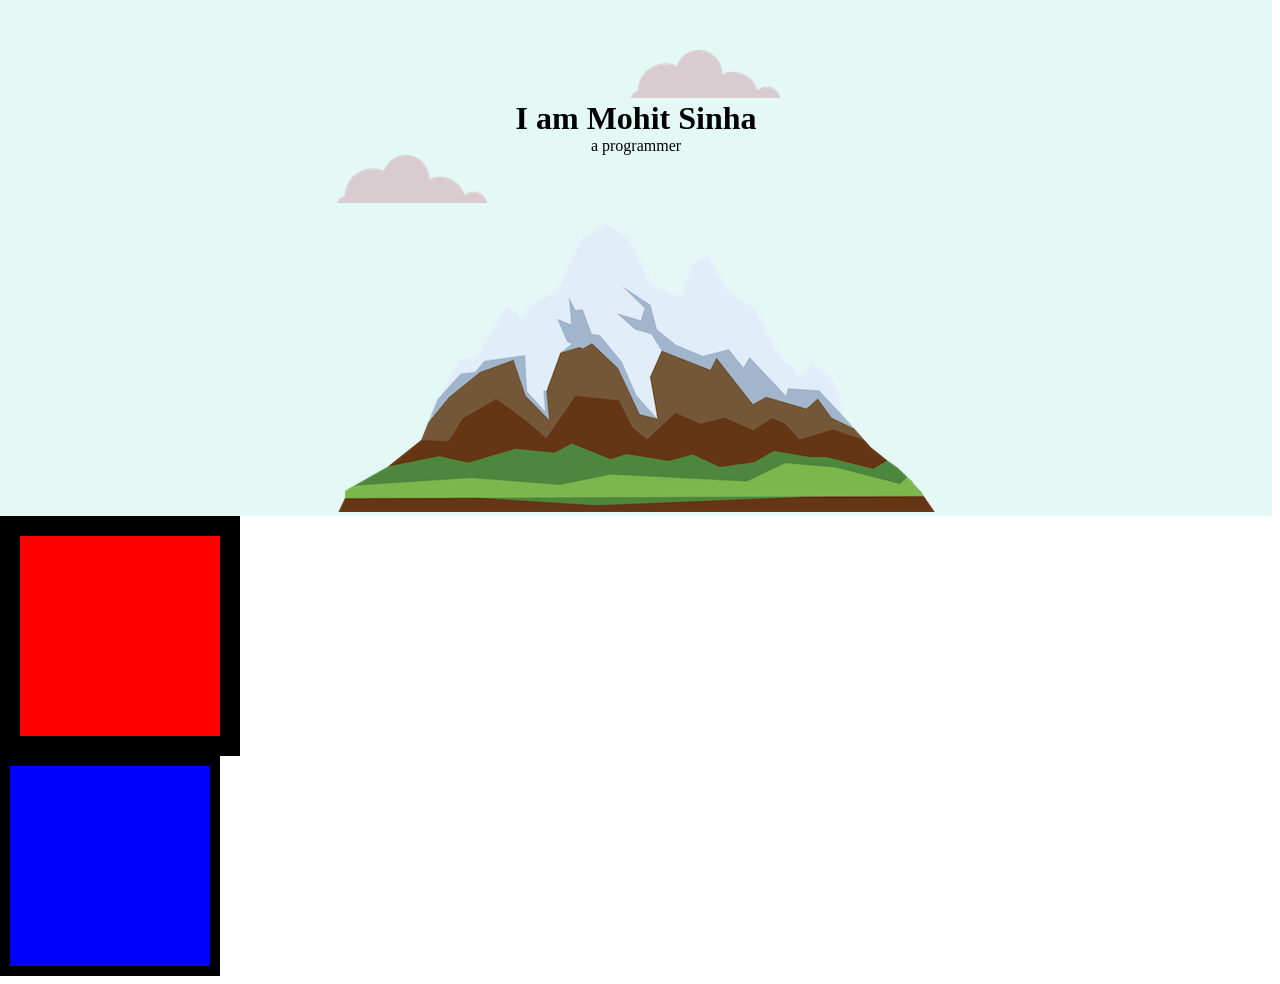
<file: My Site/index.html>
<!DOCTYPE html>
<html lang="en">
<head>
    <meta charset="UTF-8">
    <meta name="viewport" content="width=device-width, initial-scale=1.0">
    <title>Mohit Sinha</title>
    <link rel="stylesheet" href="css/styles.css">
    <link rel="icon" href="favicon.ico">
</head>

<body>
    <div class="top_container">
        <img class = "top-cloud" src="Images/cloud.png" alt="cloud">
        <h1>I am Mohit Sinha</h1>
        <p class="p1">a programmer</p>
        <img class = "bottom-cloud" src="Images/cloud.png" alt="cloud">
        <img src="Images/mountain.png" alt="mountain">
    </div>


    <div class="middle_container">

    </div>    
    <div class="bottom_container">

    </div>
</body>
</html>
</file>
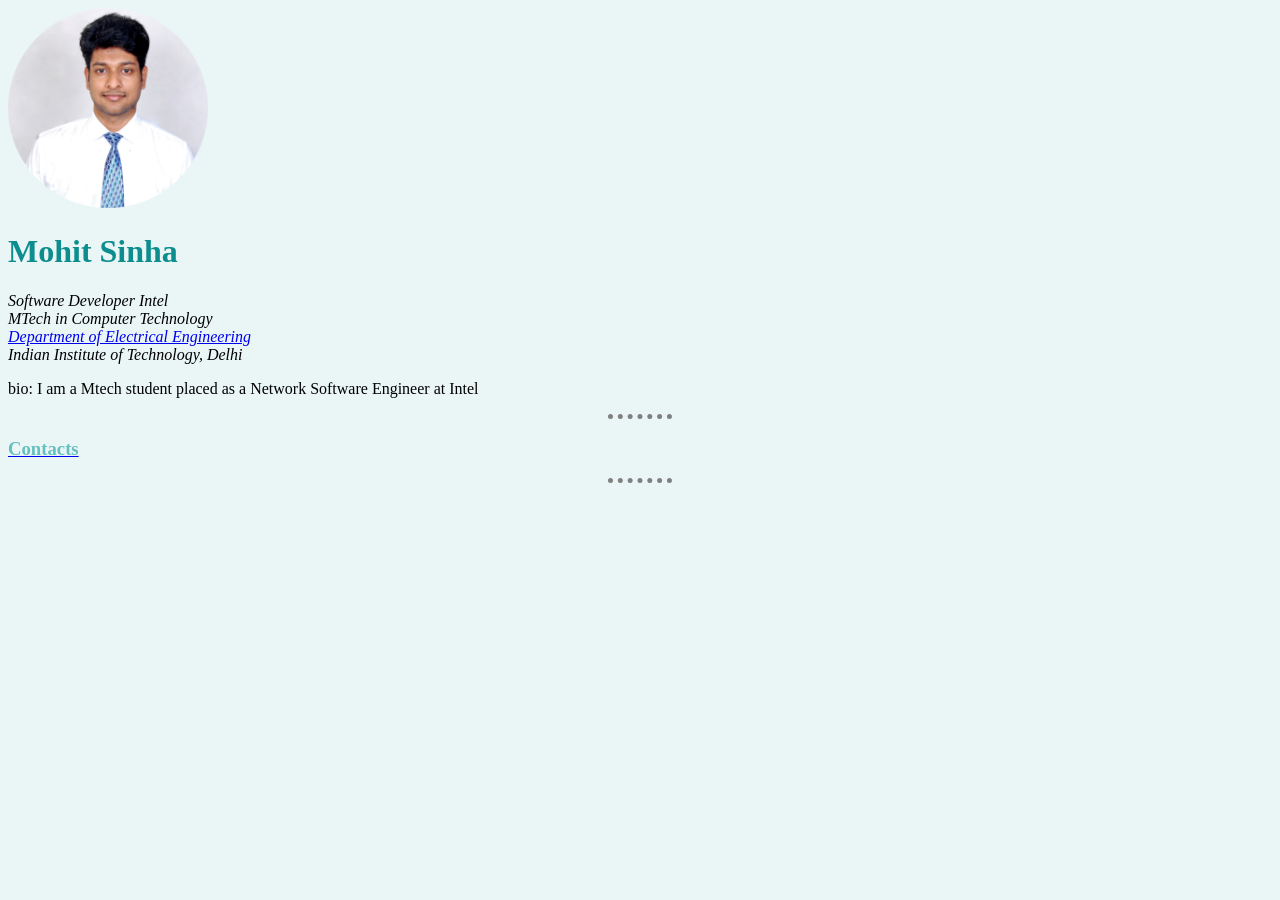
<file: HTML-Practice/HTML-Personal Sites/index.html>
<!DOCTYPE html>
<html lang="en">

<head>
    <meta charset="UTF-8">
    <meta name="viewport" content="width=device-width, initial-scale=1.0">
    <meta name="description" content="Just for practising">
    <meta name="keywords" content="HTML, CSS, JavaScript">
    <meta name="author" content="Mohit Sinha">
    <meta name="viewport" content="width=device-width, initial-scale=1.0">
    <title>Mohit's Personal Website</title>
    <link rel="stylesheet" href="css/styles.css">
</head>


<body>
    <img src="MohitPic.png" alt="Mohit Sinha profile image" width="200" height="200">
    <h1>Mohit Sinha</h1>
    <p>
        <em>Software Developer Intel
            <br>
            MTech in Computer Technology
            <br>
            <a href="https://ee.iitd.ac.in/">
                Department of Electrical Engineering
            </a>
            <br>
            Indian Institute of Technology, Delhi
            <br>
        </em>
    </p>
    <p>bio: I am a Mtech student placed as a Network Software Engineer at Intel</p>

    <hr>

    <a href="contactMe.html">
        <h3>Contacts</h3>
    </a>


    <hr>

</body>

</html>
</file>
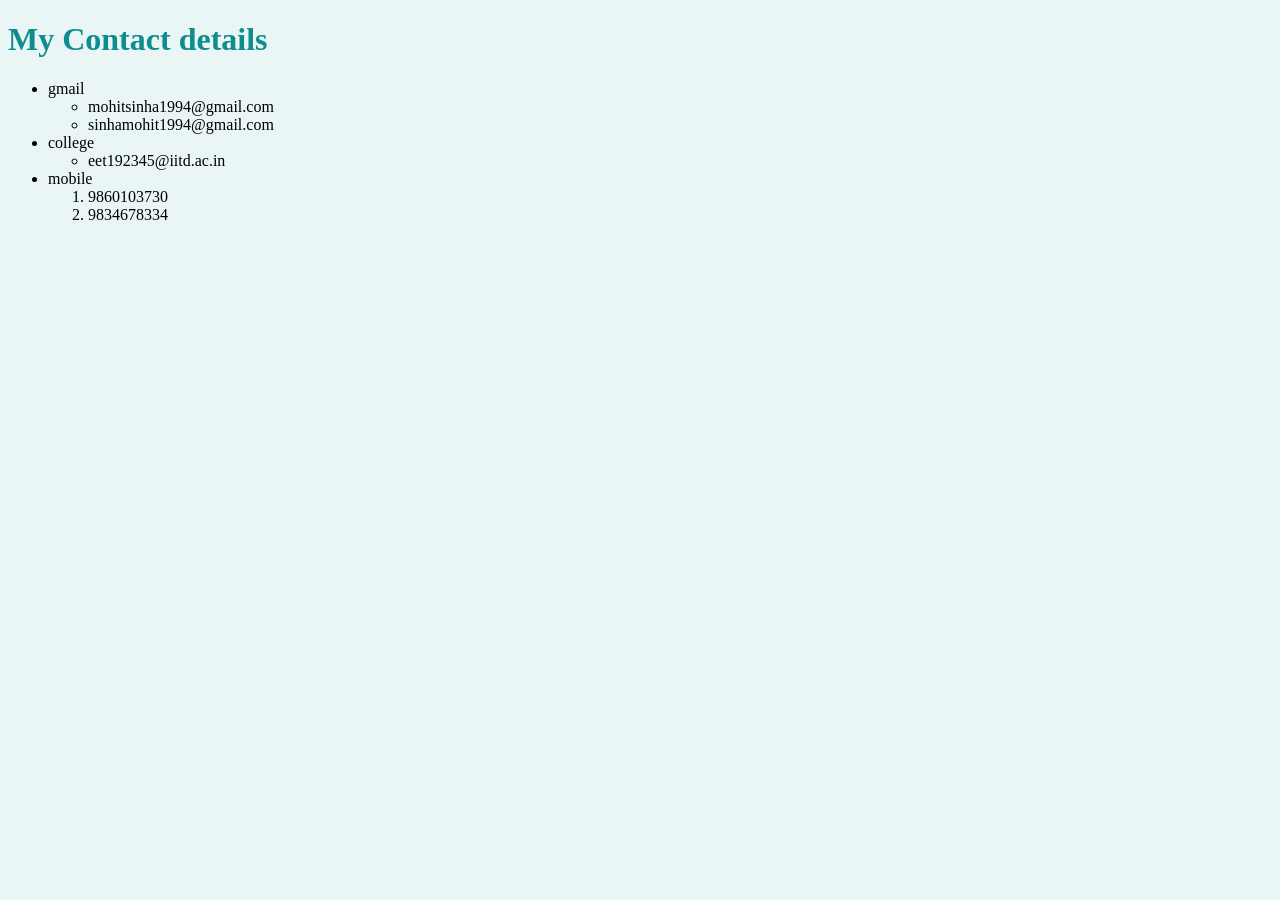
<file: HTML-Practice/HTML-Personal Sites/contactMe.html>
<!DOCTYPE html>
<html lang="en">

<head>
    <meta charset="UTF-8">
    <meta name="viewport" content="width=device-width, initial-scale=1.0">
    <title>Contacts Details</title>
    <link rel="stylesheet" href="css/styles.css">
</head>

<body>
    <h1>My Contact details</h1>
    <ul>
        <li>gmail</li>
        <ul>
            <li>mohitsinha1994@gmail.com</li>
            <li>sinhamohit1994@gmail.com</li>
        </ul>

        <li>college</li>
        <ul>
            <li>eet192345@iitd.ac.in</li>
        </ul>


        <li>mobile</li>
        <ol>
            <li>9860103730</li>
            <li>9834678334</li>
        </ol>
    </ul>
</body>

</html>
</file>
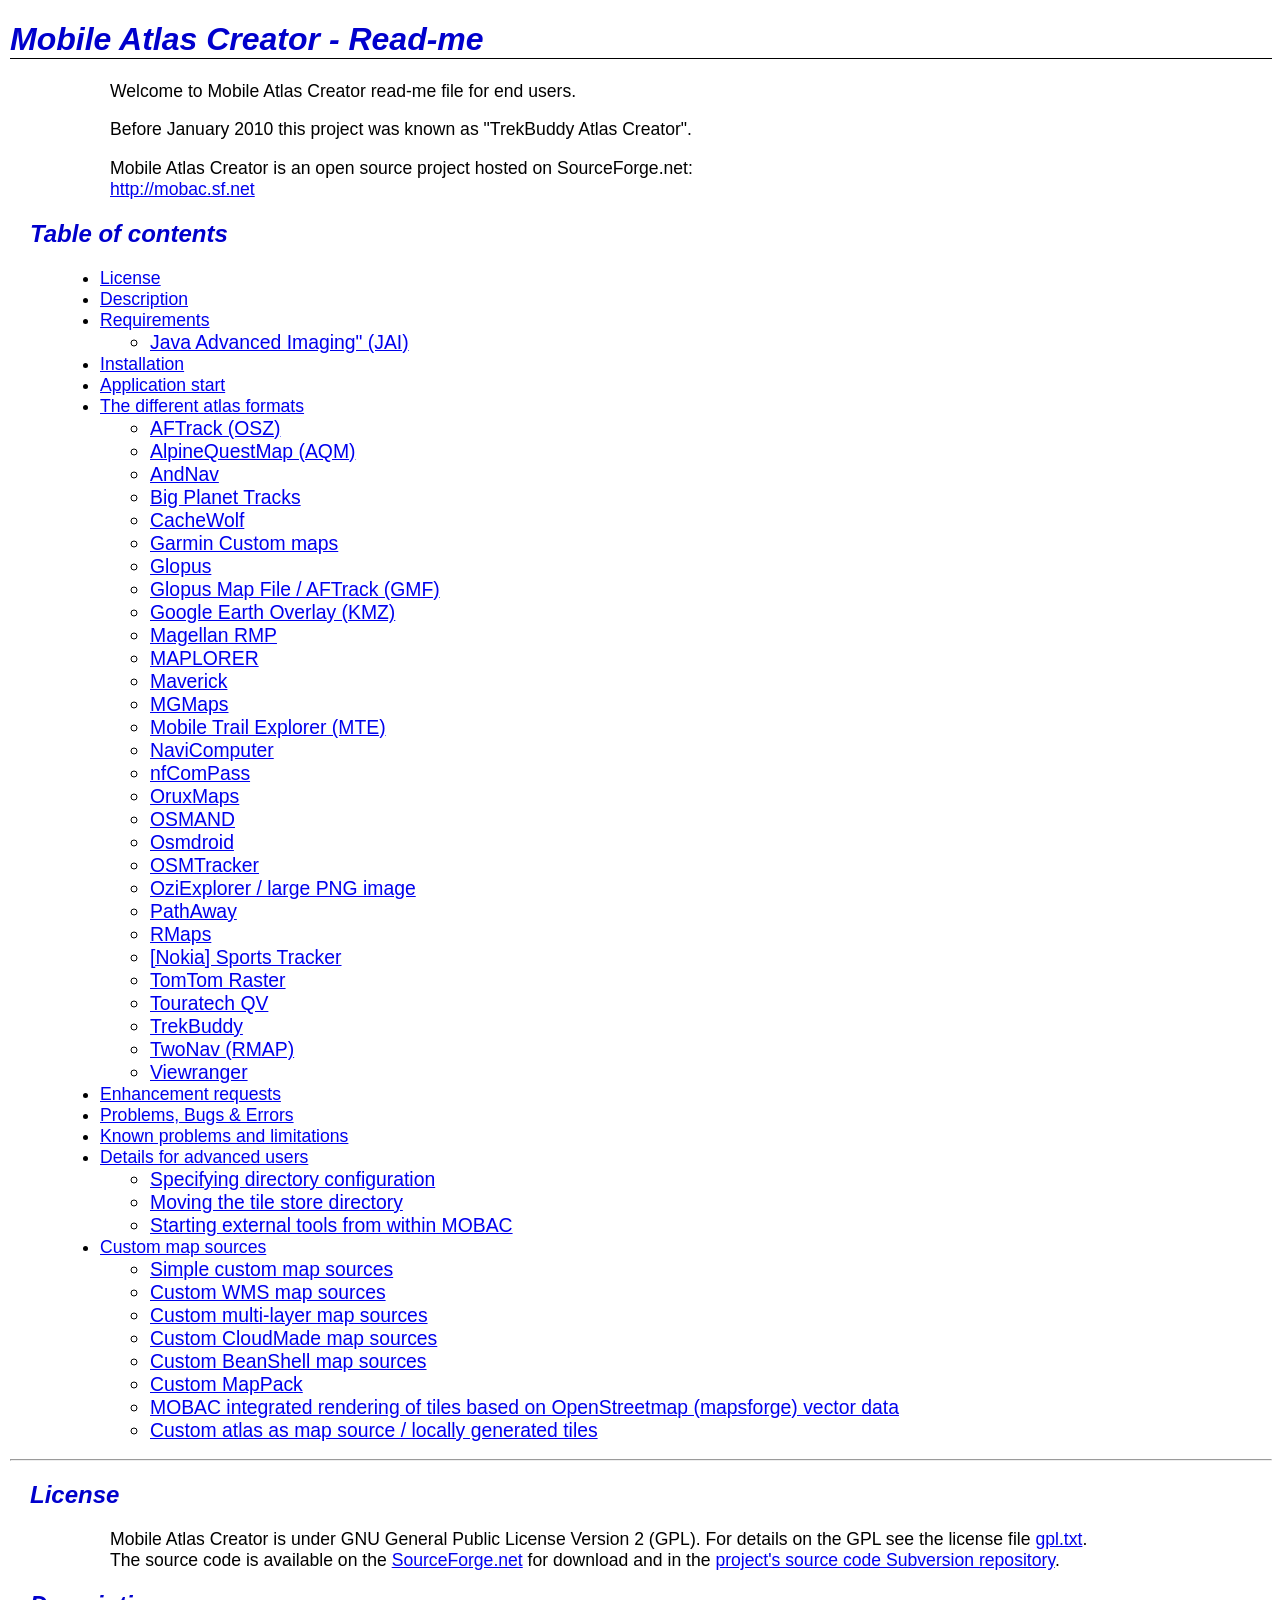
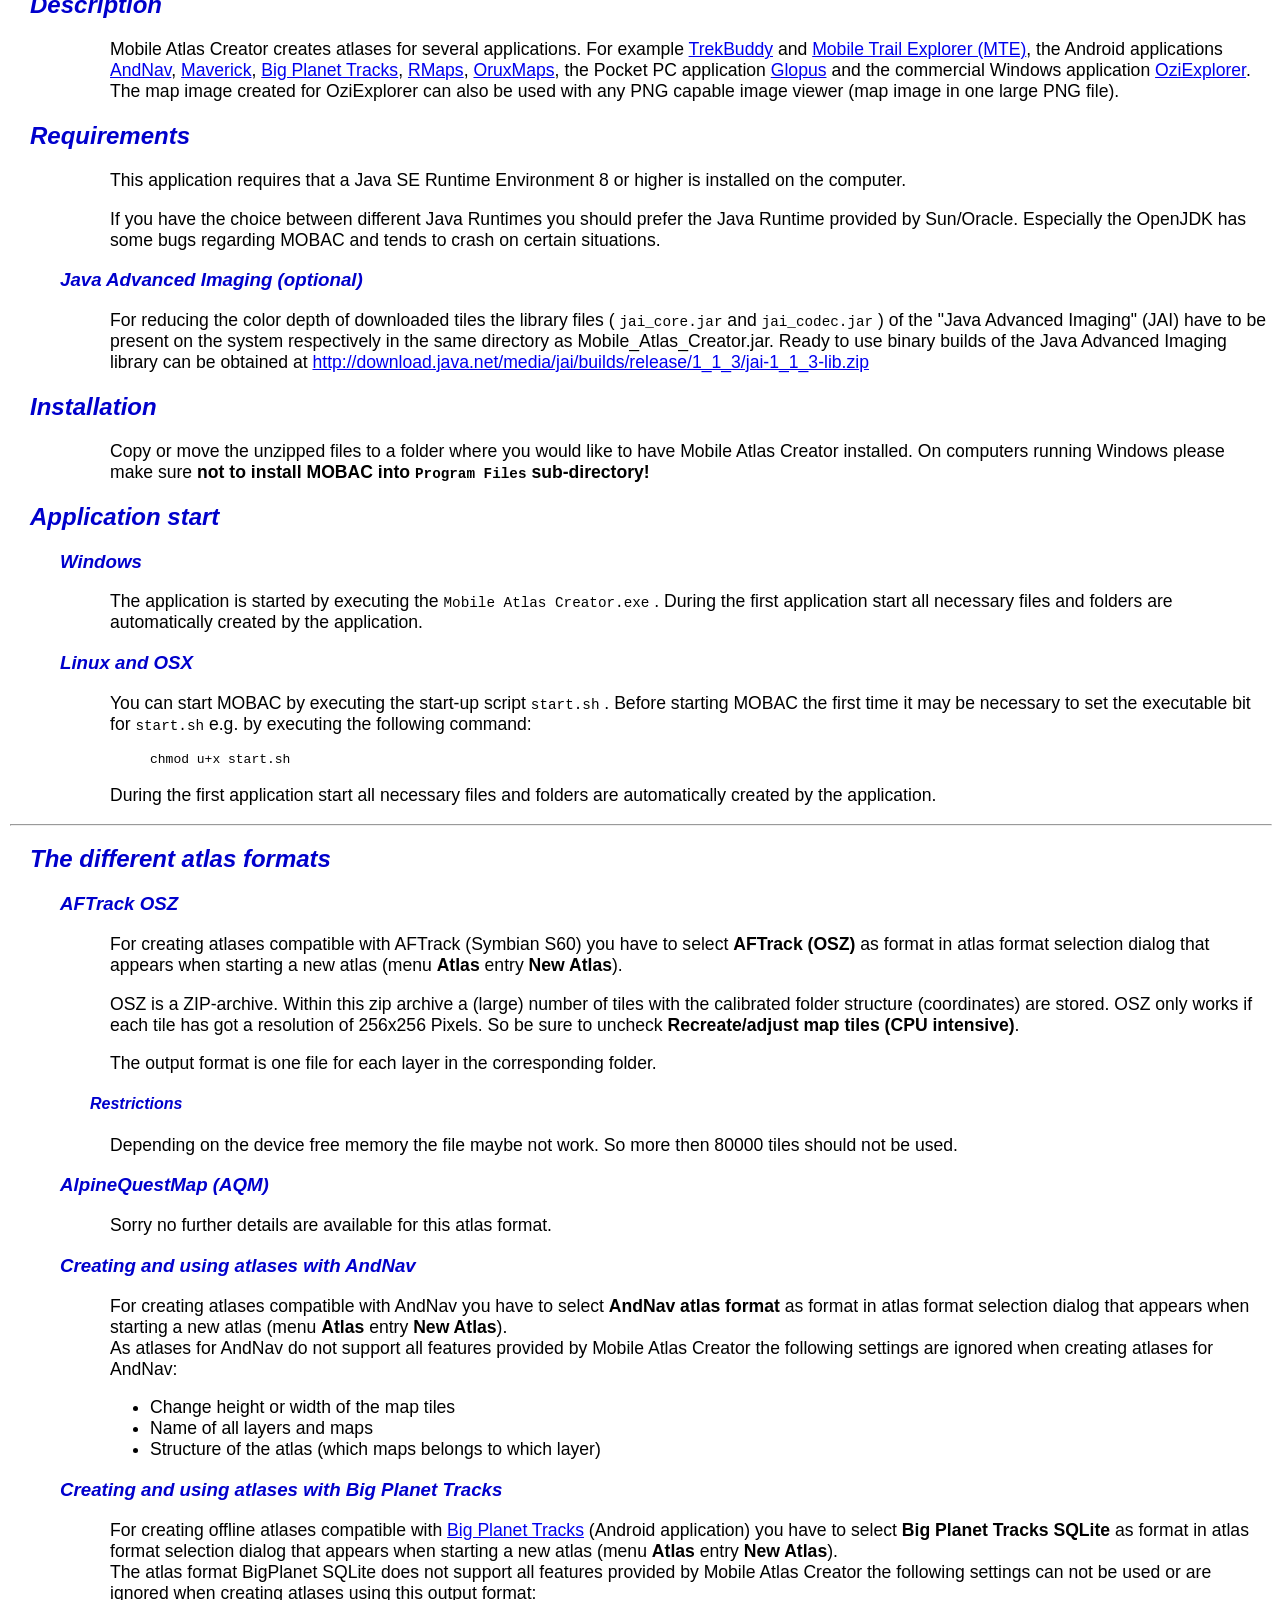
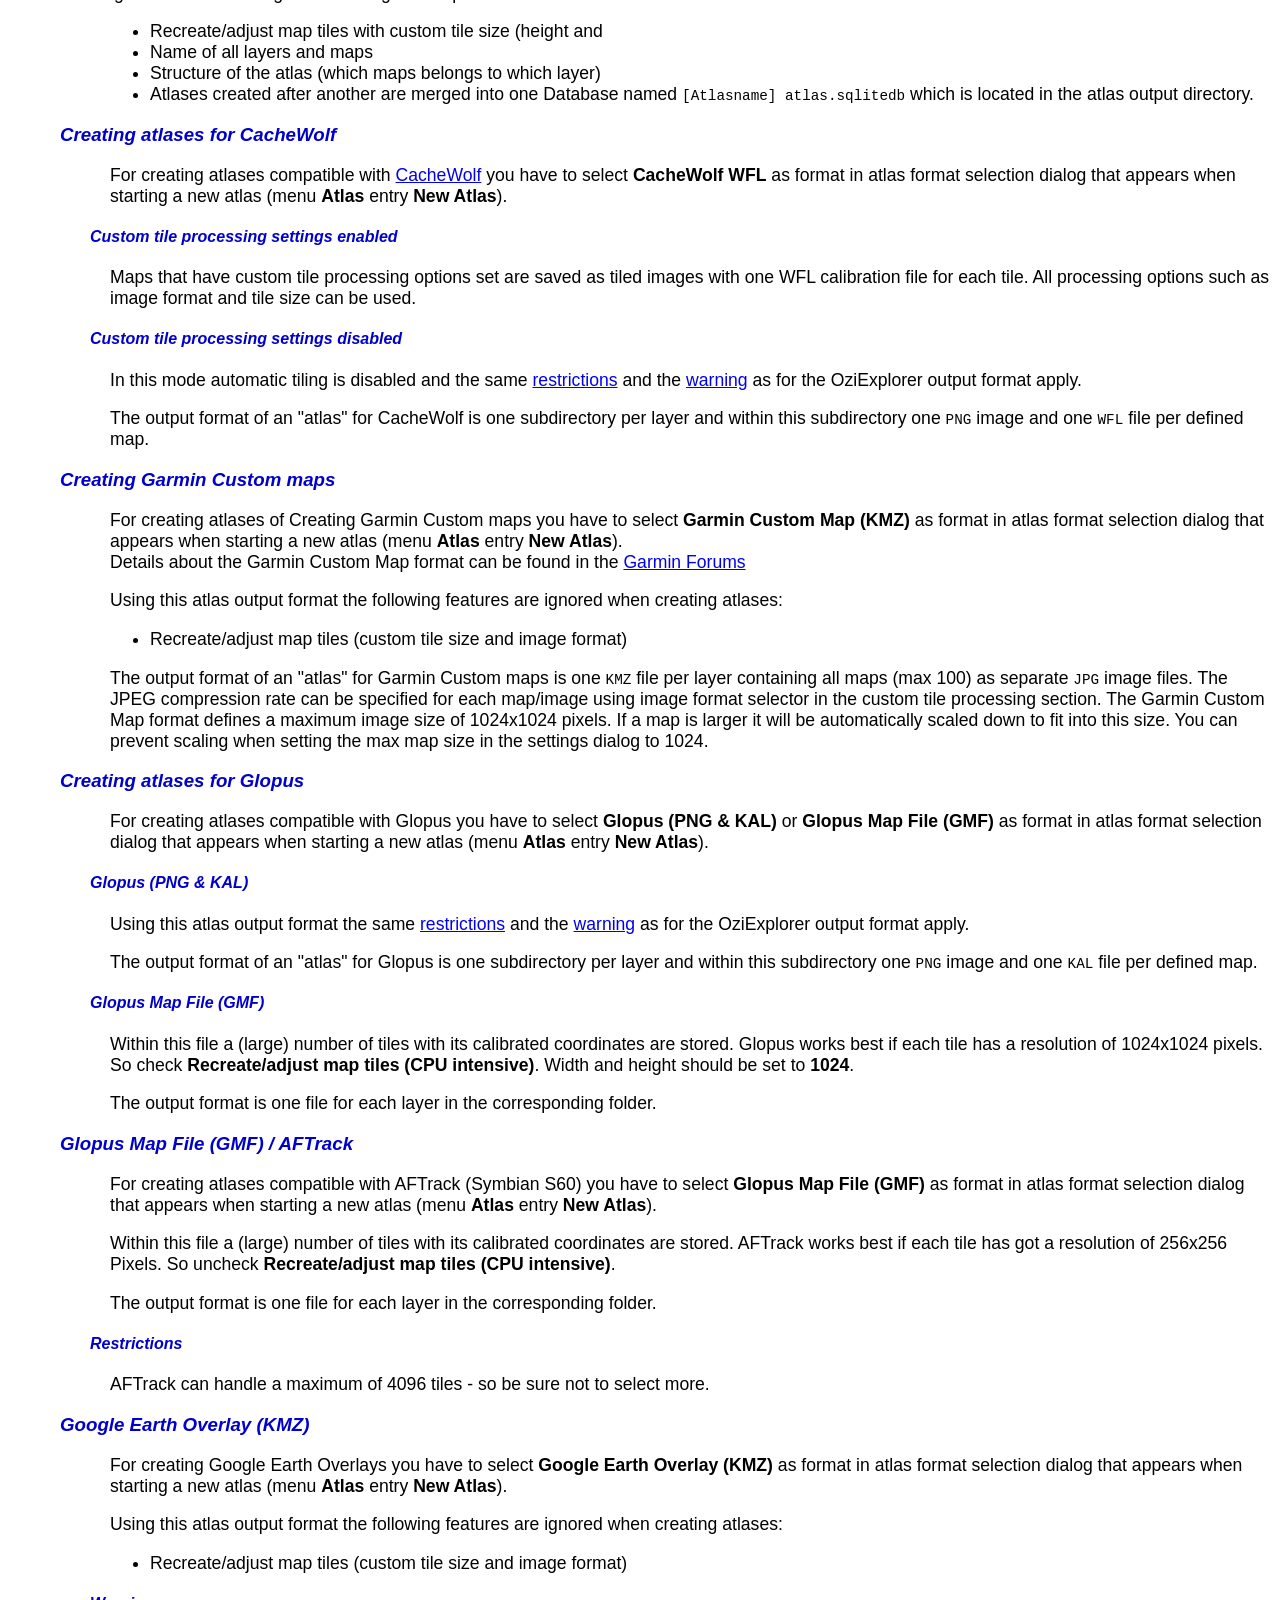
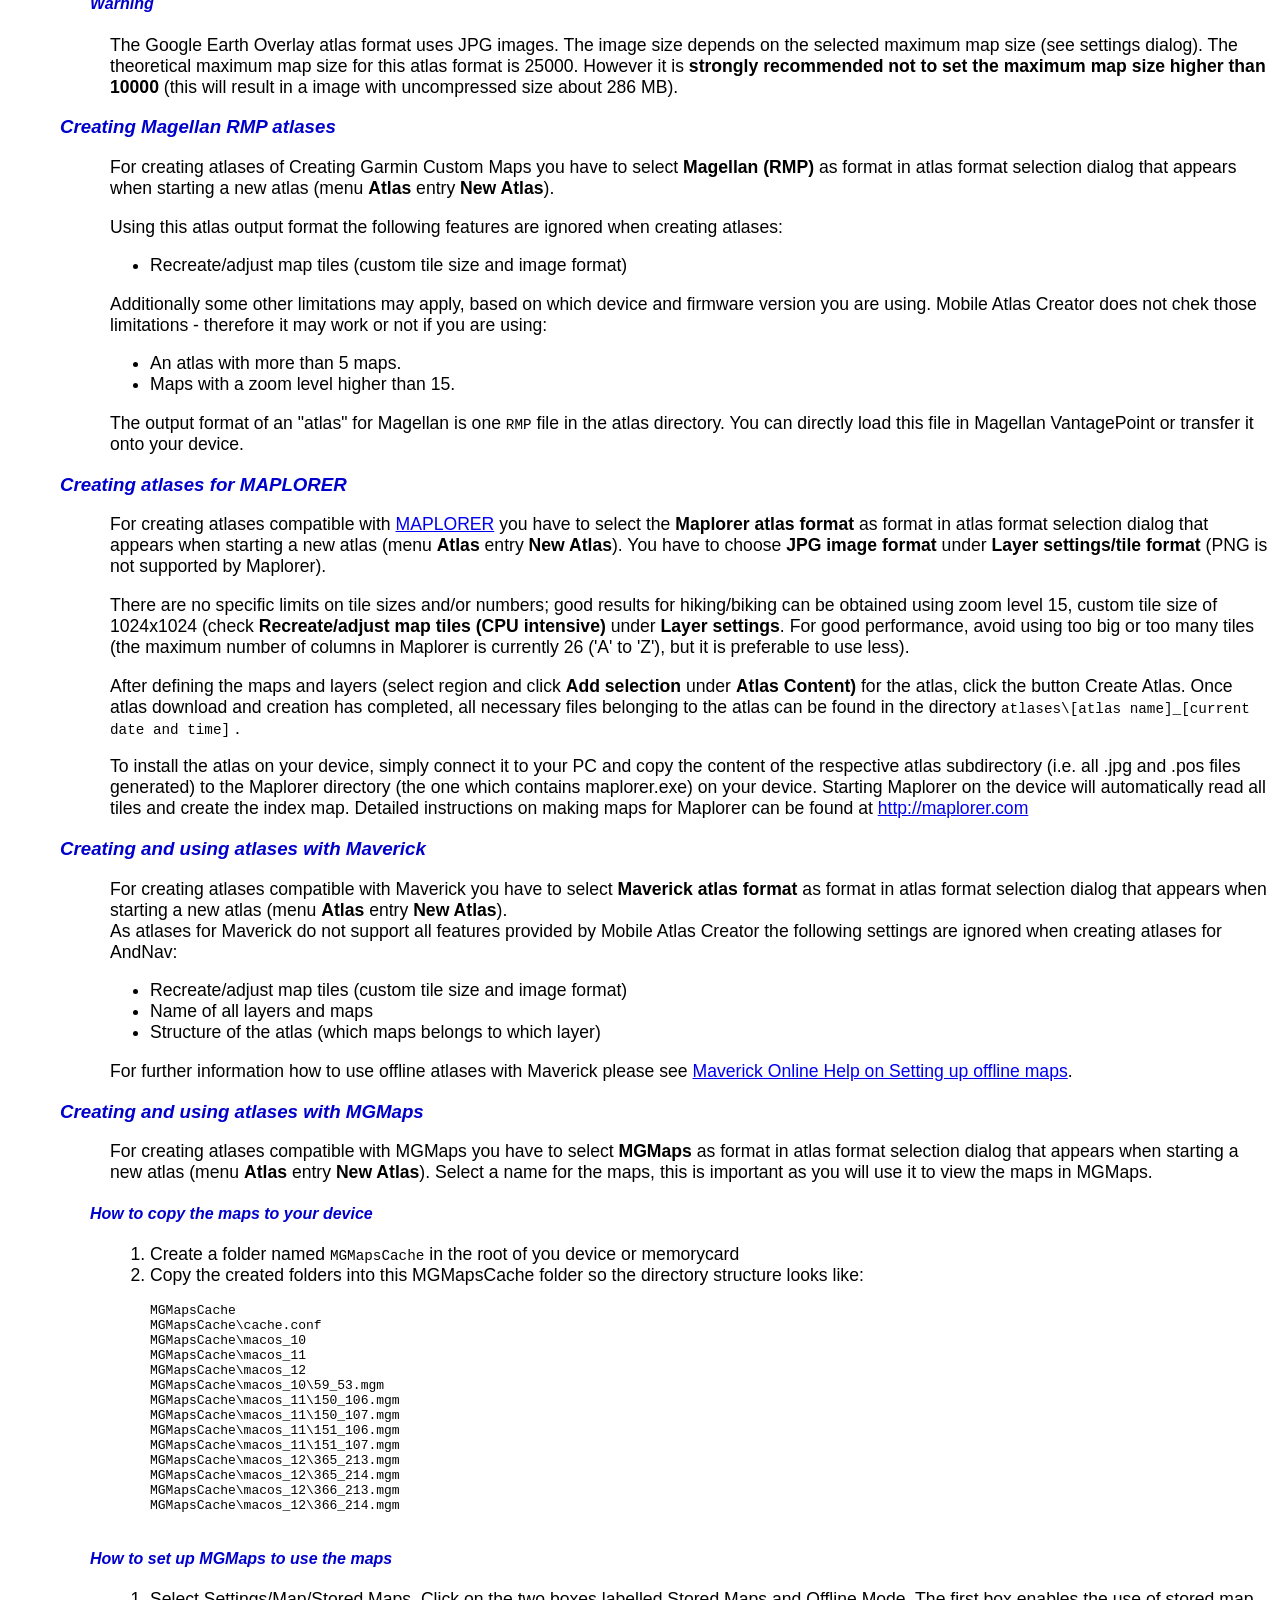
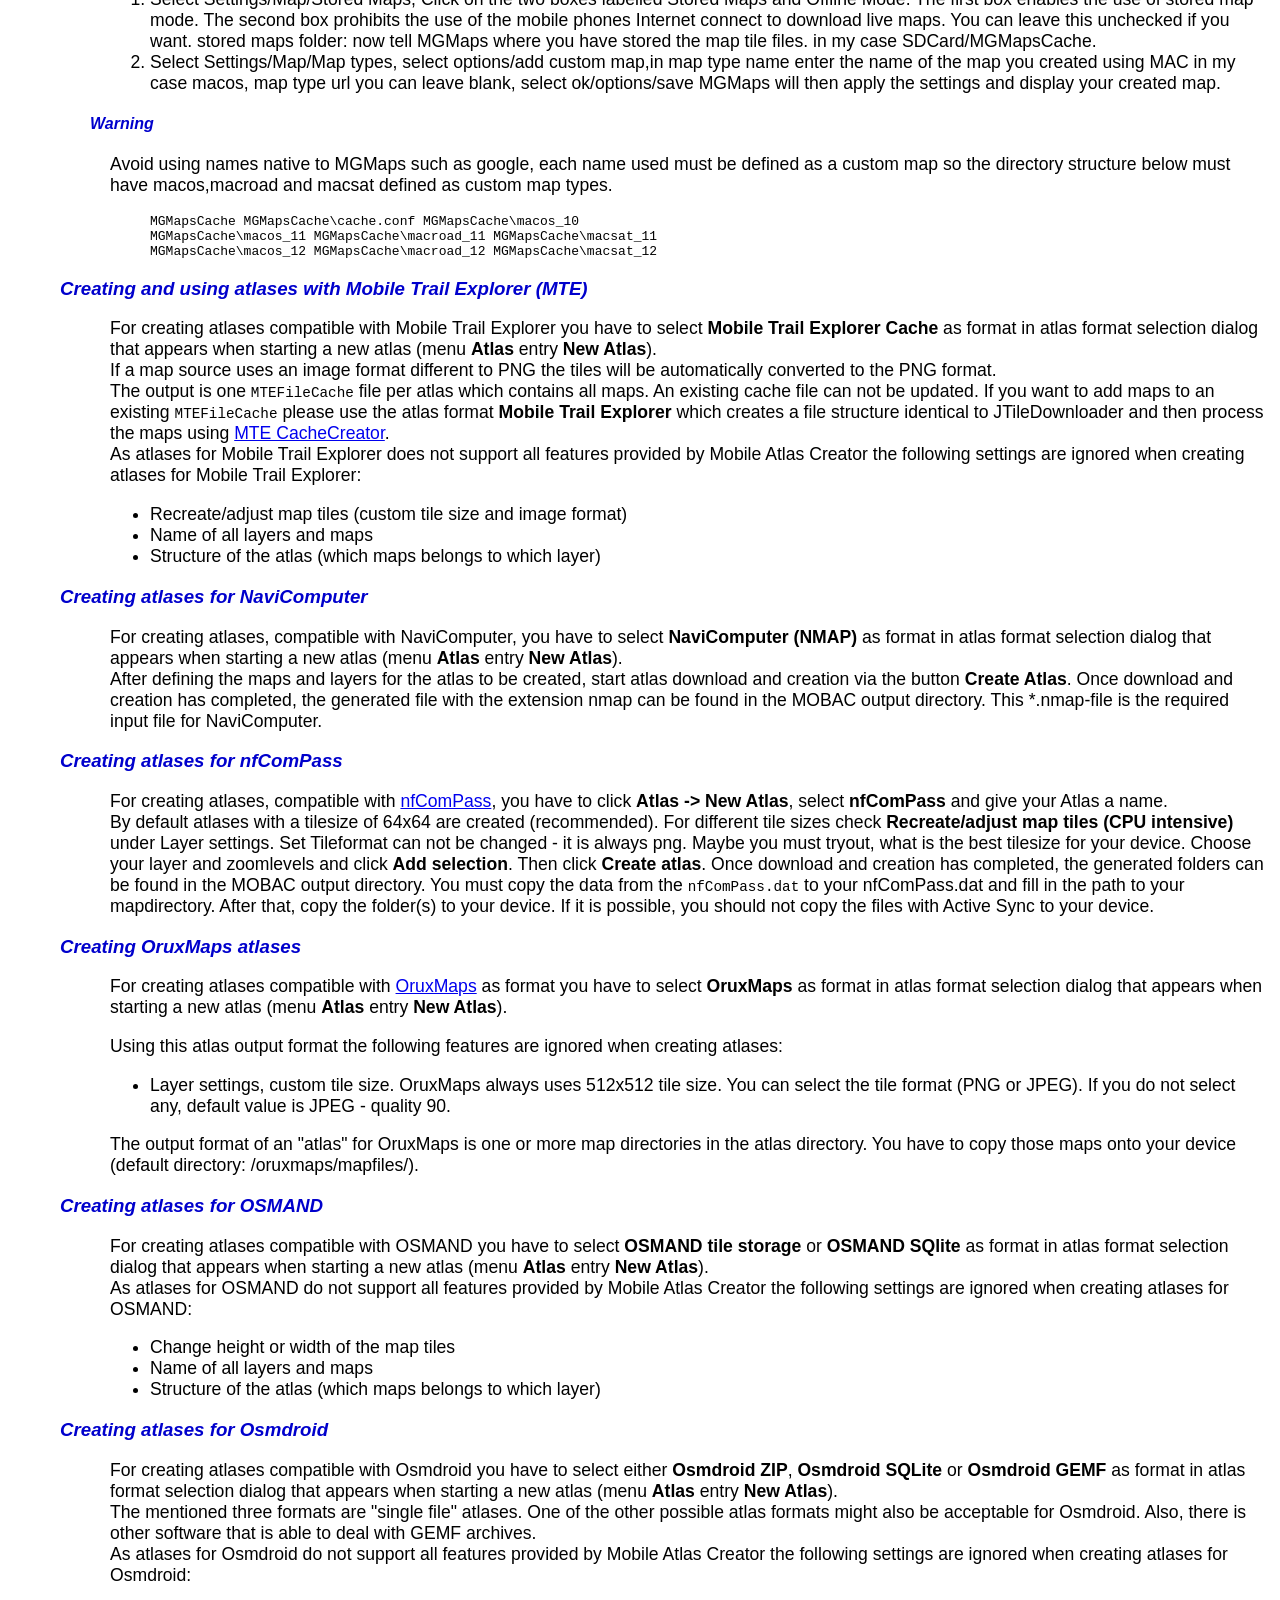
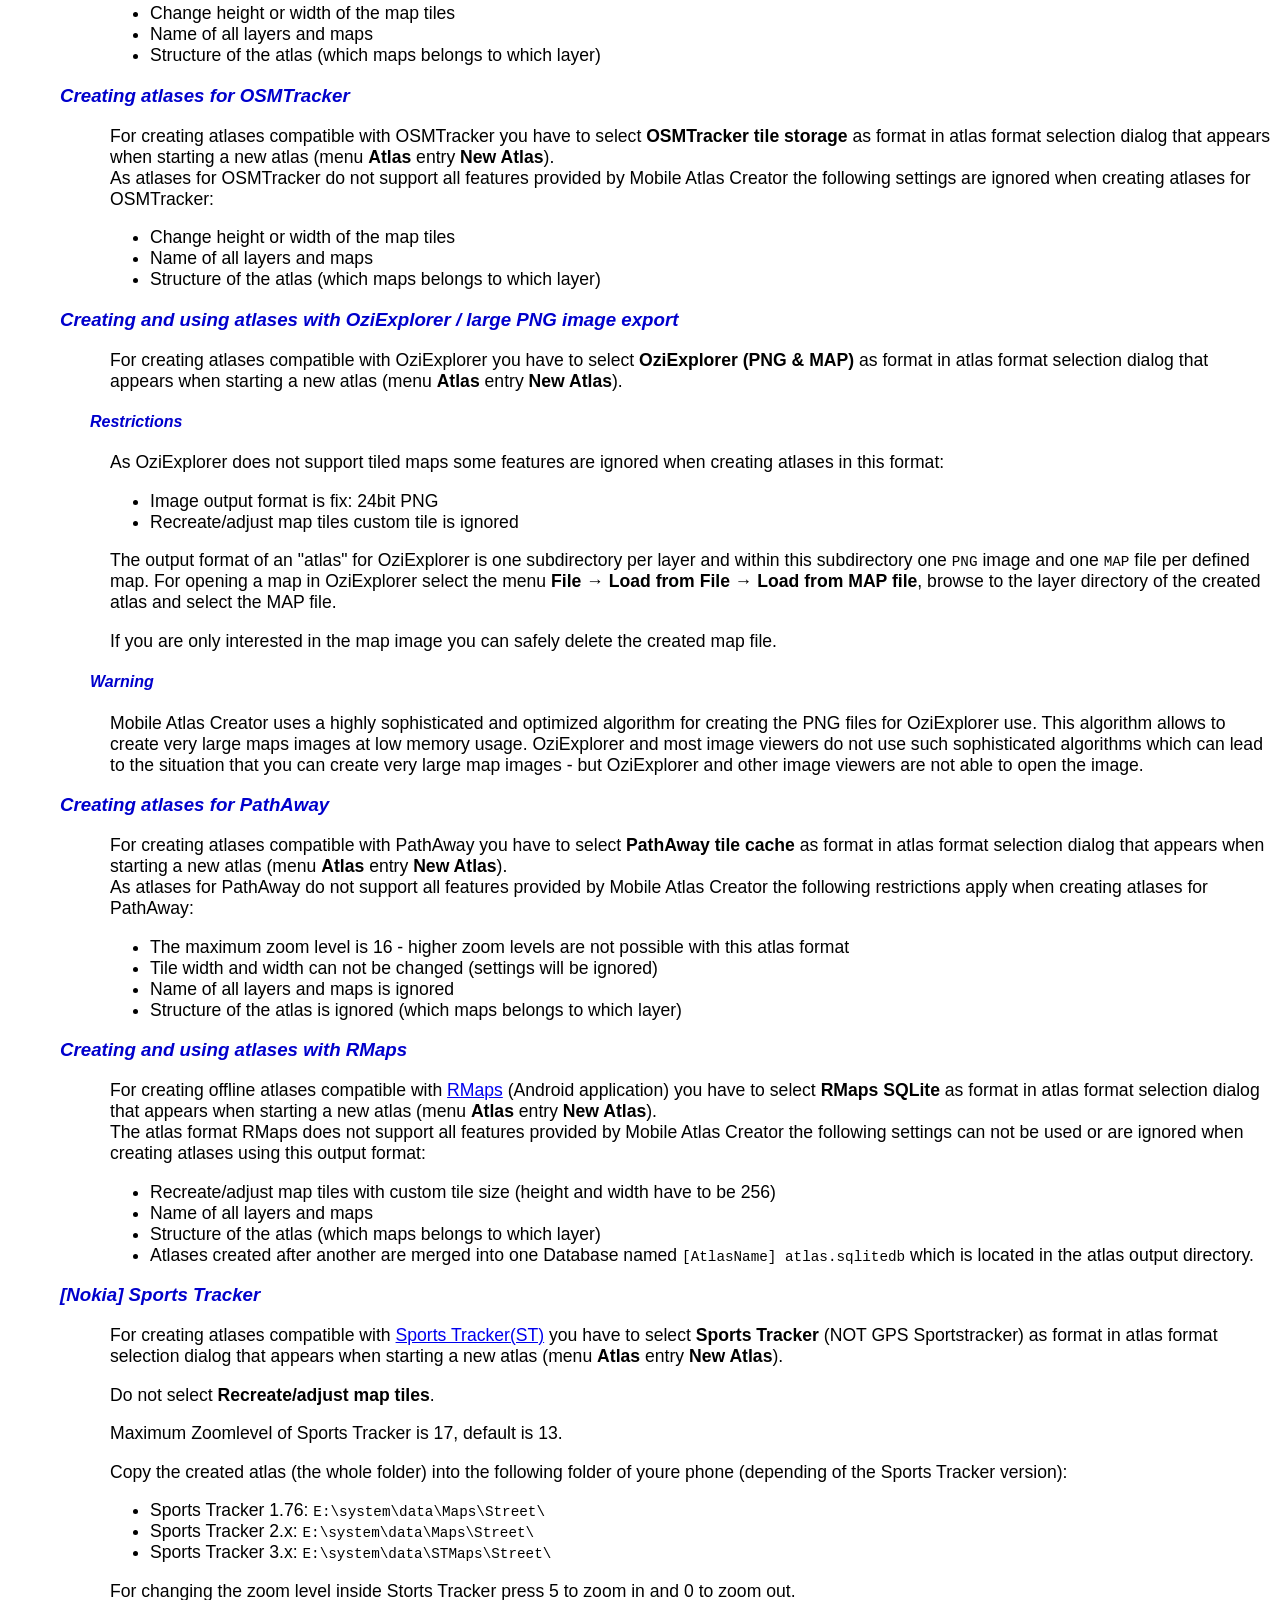
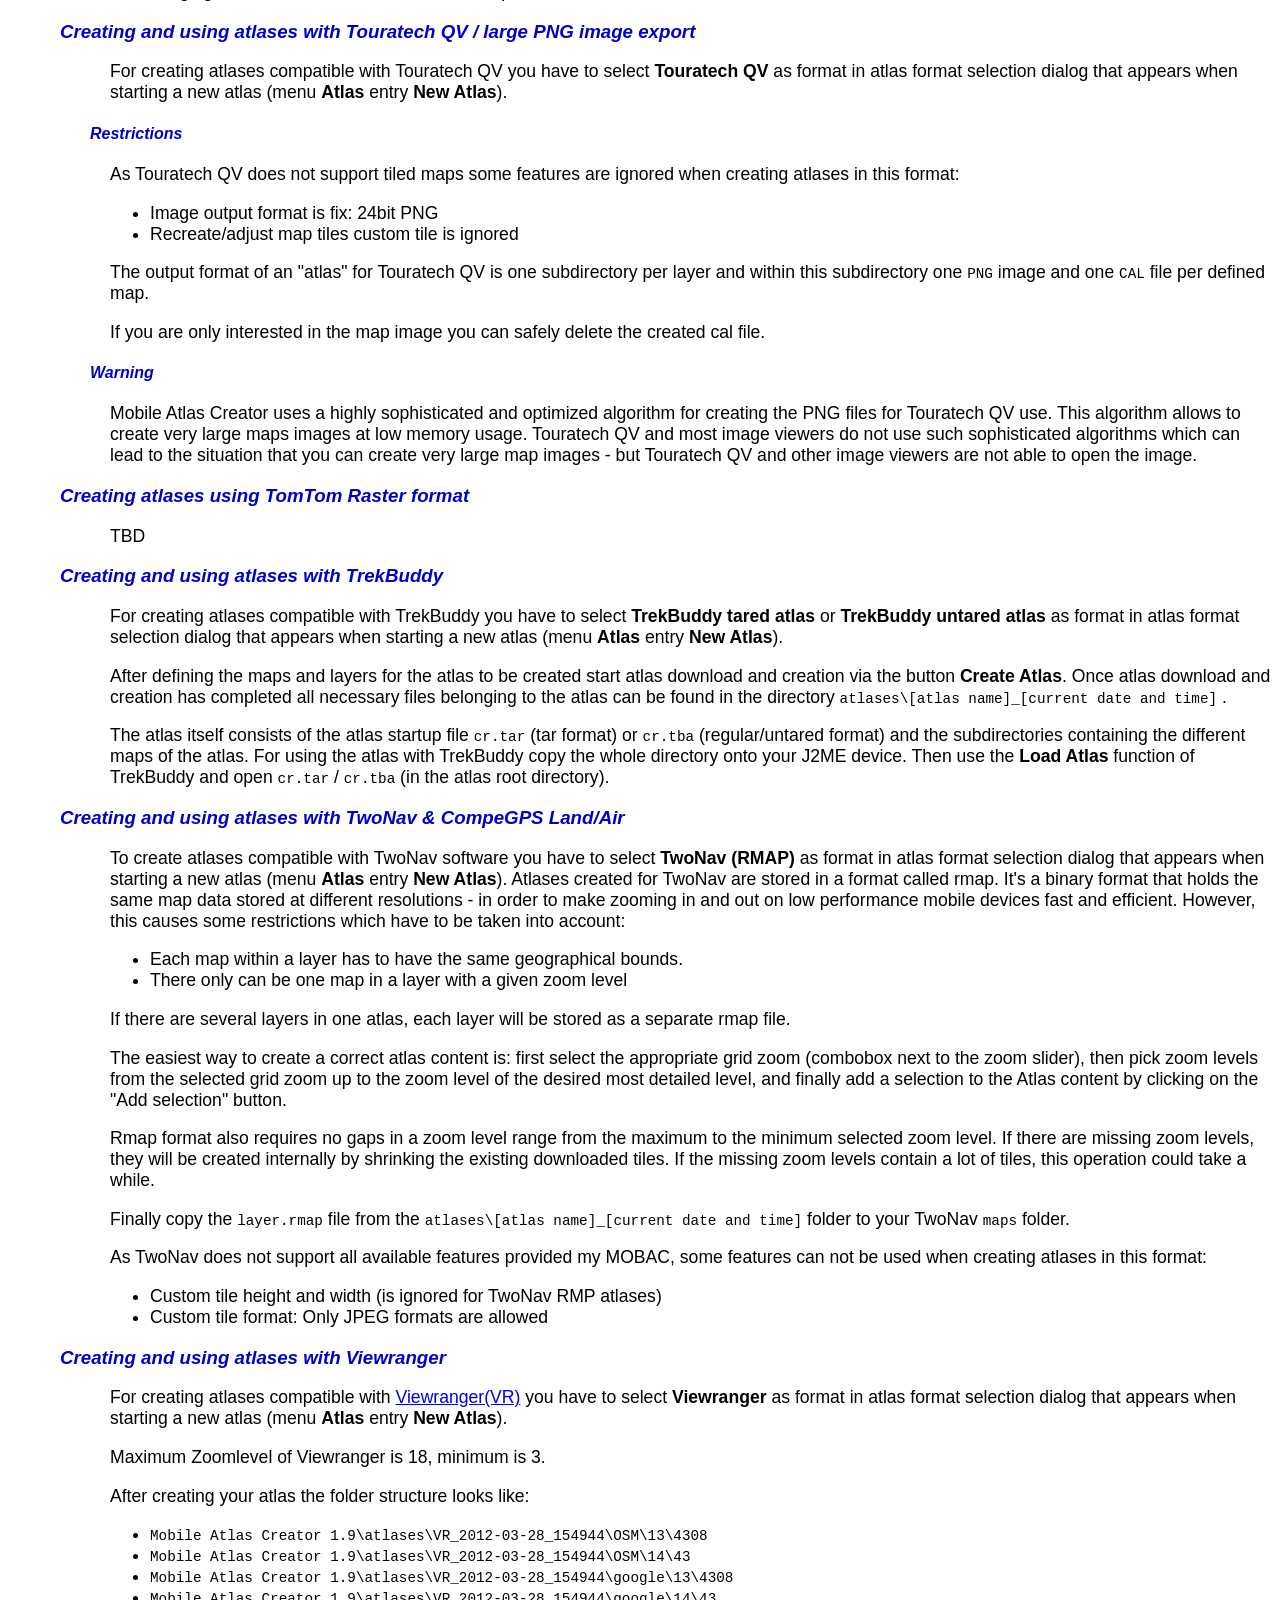
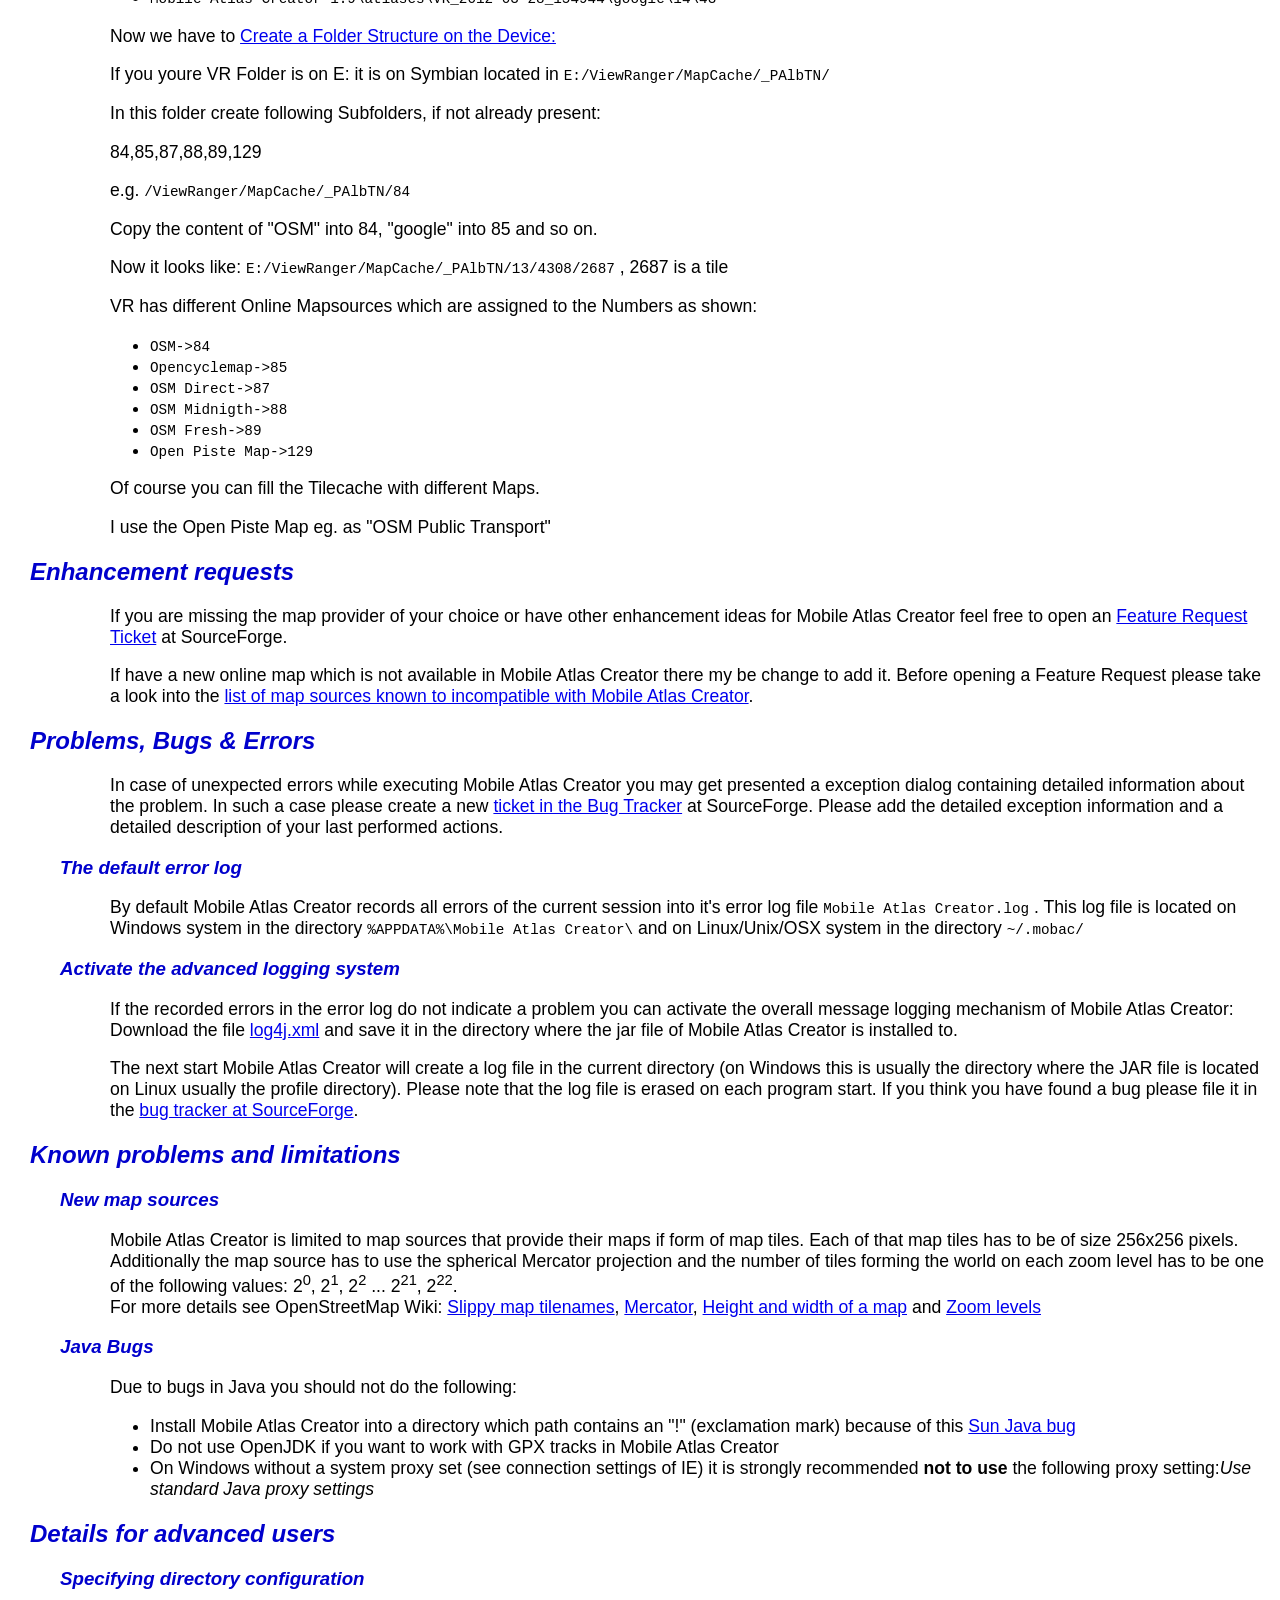
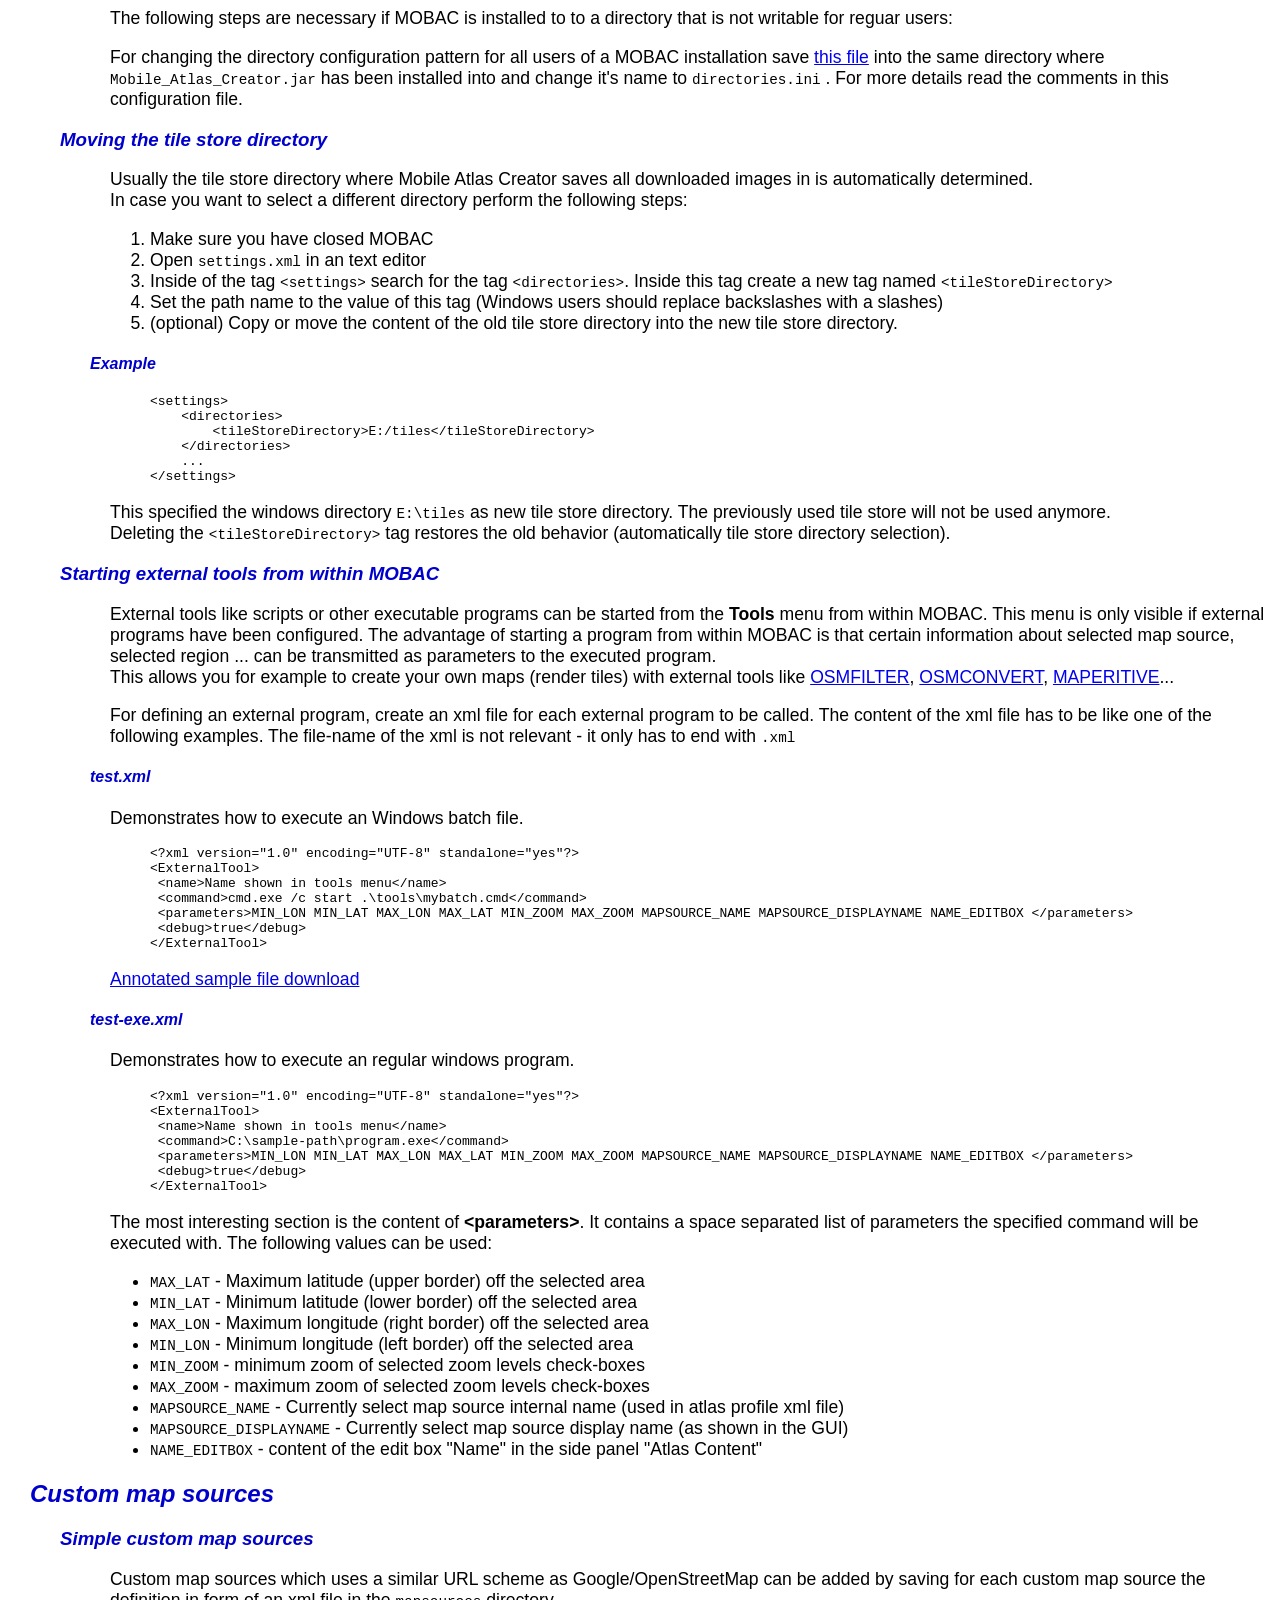
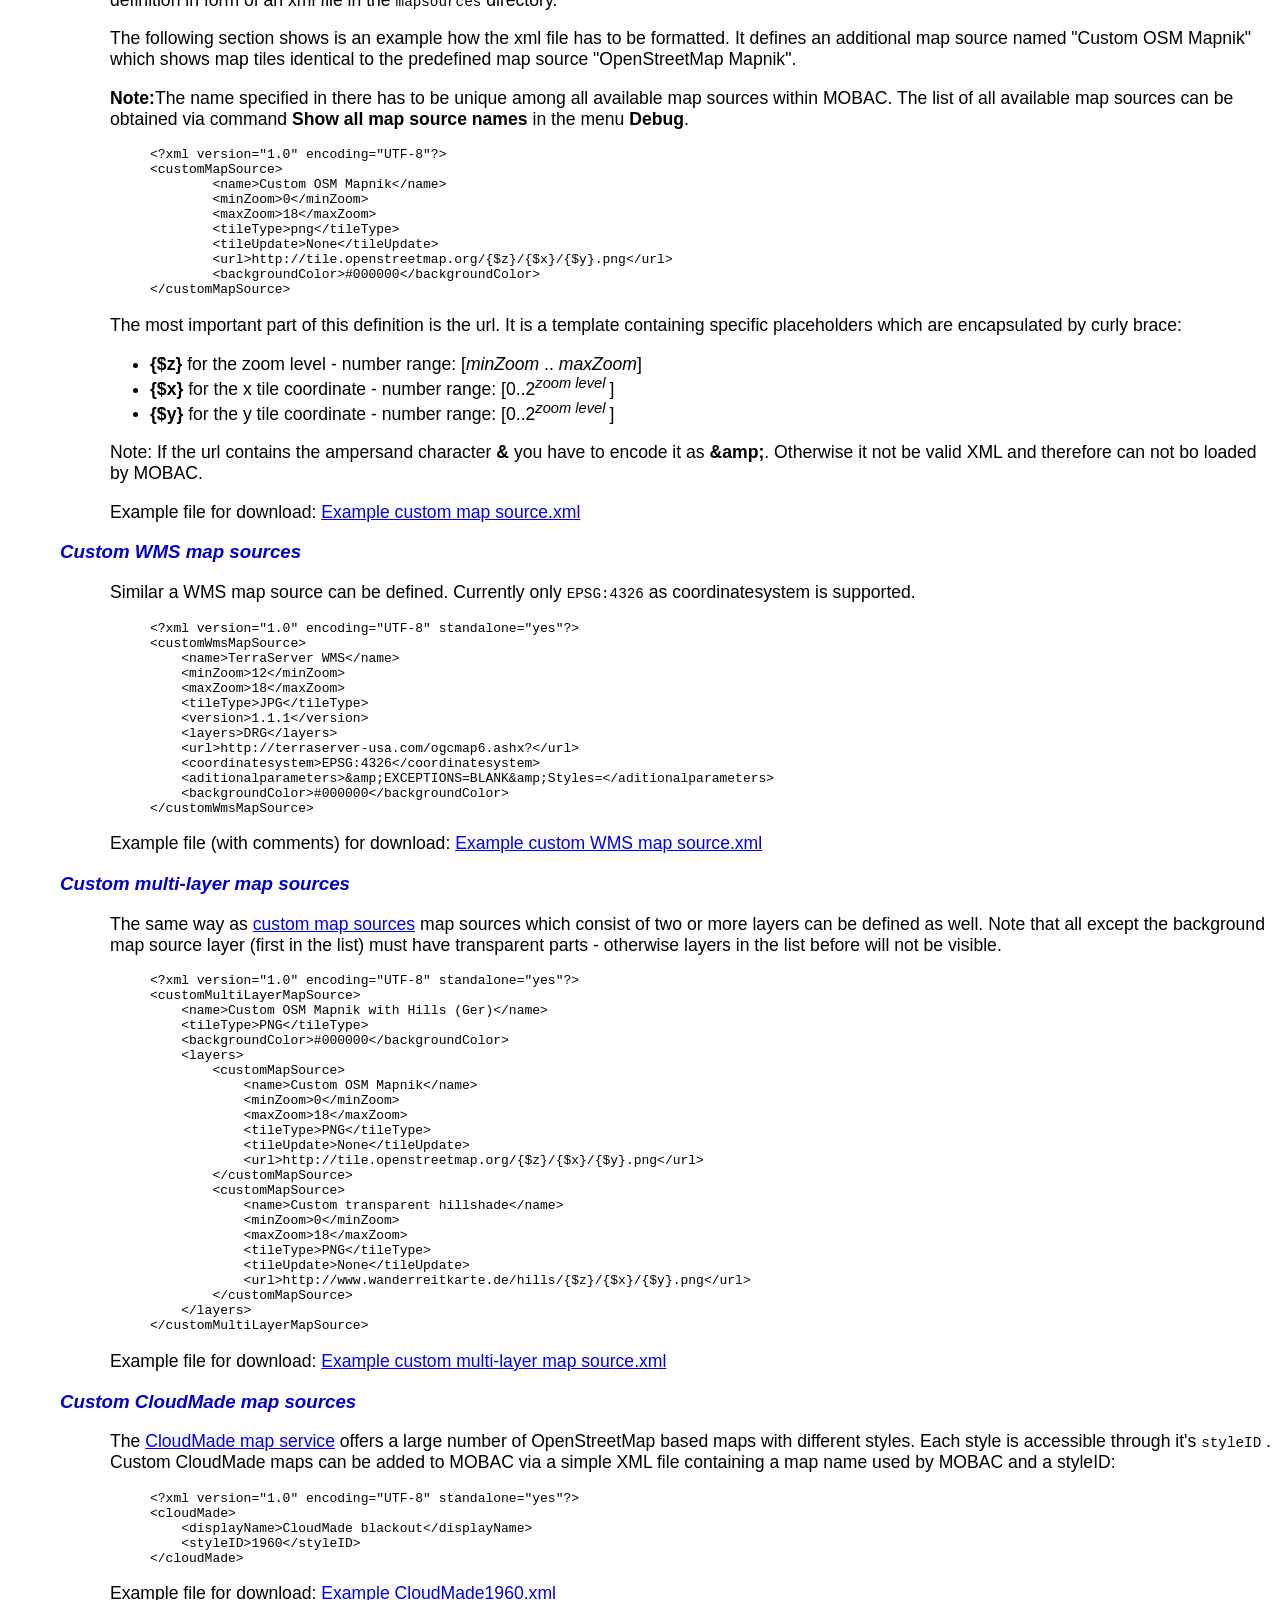
<file: Laptop/Mobile Atlas Creator 2.1.4/README.HTM>
<!DOCTYPE HTML PUBLIC "-//W3C//DTD HTML 4.01 Transitional//EN" "http://www.w3.org/TR/html4/loose.dtd">
<html>
<head>
<meta http-equiv="Content-Type" content="text/html; charset=UTF-8">
<title>Mobile Atlas Creator - Readme</title>
<style type="text/css">
body {
	margin-left: 10px;
	font-family: Helvetica, Arial, sans-serif;
}

h1,h2,h3,h4 {
	color: #0000CC;
	font-style: italic;
}

h1 {
	border-bottom: solid thin black;
}

h2 {
	margin-left: 20px;
}

h3 {
	margin-left: 50px;
}

h4 {
	margin-left: 80px;
}

pre {
	margin-left: 140px;
}

p,ul,ol {
	font-size: 110%;
	margin-left: 100px;
}
</style>
</head>
<body>
	<h1>Mobile Atlas Creator - Read-me</h1>
	<p>Welcome to Mobile Atlas Creator read-me file for end users.</p>
	<p>Before January 2010 this project was known as "TrekBuddy Atlas
		Creator".</p>
	<p>
		Mobile Atlas Creator is an open source project hosted on
		SourceForge.net: <br> <a href="http://mobac.sf.net">http://mobac.sf.net</a>
	</p>
	<h2>Table of contents</h2>
	<ul style="margin-left: 50px;">
		<li><a href="#License">License</a></li>
		<li><a href="#Description">Description</a></li>
		<li><a href="#Requirements">Requirements</a>
			<ul style="margin-left: 10px;">
				<li><a href="#JAI">Java Advanced Imaging" (JAI)</a></li>
			</ul></li>
		<li><a href="#Installation">Installation</a></li>
		<li><a href="#Start">Application start</a></li>
		<li><a href="#AtlasFormats">The different atlas formats</a>
			<ul style="margin-left: 10px;">
				<li><a href="#AFTrackOSZ">AFTrack (OSZ)</a></li>
				<li><a href="#AlpineQuestMap">AlpineQuestMap (AQM)</a></li>
				<li><a href="#AndNav">AndNav</a></li>
				<li><a href="#BigPlanet">Big Planet Tracks</a></li>
				<!-- CacheBox  -->
				<li><a href="#CacheWolf">CacheWolf</a></li>
				<li><a href="#GarminCustom">Garmin Custom maps</a></li>
				<li><a href="#Glopus">Glopus</a></li>
				<li><a href="#GMF">Glopus Map File / AFTrack (GMF)</a></li>
				<li><a href="#KMZ">Google Earth Overlay (KMZ)</a></li>
				<!-- GPS Sports Tracker -->
				<li><a href="#Magellan">Magellan RMP</a></li>
				<li><a href="#MAPLORER">MAPLORER</a></li>
				<li><a href="#Maverick">Maverick</a></li>
				<li><a href="#MGMaps">MGMaps</a></li>
				<li><a href="#MTE">Mobile Trail Explorer (MTE)</a></li>
				<li><a href="#NaviComputer">NaviComputer</a></li>
				<li><a href="#nfComPass">nfComPass</a></li>
				<li><a href="#OruxMaps">OruxMaps</a></li>
				<li><a href="#OSMAND">OSMAND</a></li>
				<li><a href="#Osmdroid">Osmdroid</a></li>
				<li><a href="#OSMTracker">OSMTracker</a></li>
				<li><a href="#Ozi">OziExplorer / large PNG image</a></li>
				<li><a href="#PathAway">PathAway</a></li>
				<li><a href="#RMaps">RMaps</a></li>
				<li><a href="#SportsTracker">[Nokia] Sports Tracker</a></li>
				<li><a href="#TomTomRaster">TomTom Raster</a></li>
				<li><a href="#TTQV">Touratech QV</a></li>
				<li><a href="#TrekBuddy">TrekBuddy</a></li>
				<li><a href="#TwoNav">TwoNav (RMAP)</a></li>
				<li><a href="#Viewranger">Viewranger</a></li>
				<!-- UBlox -->
			</ul></li>
		<li><a href="#Enhancement">Enhancement requests</a></li>
		<li><a href="#Bugs">Problems, Bugs &amp; Errors</a></li>
		<li><a href="#Limitations">Known problems and limitations</a></li>
		<li><a href="#AdvancedUsers">Details for advanced users</a>
			<ul style="margin-left: 10px;">
				<li><a href="#DirectoryConfig">Specifying directory
						configuration</a></li>
				<li><a href="#TileStoreDir">Moving the tile store directory</a>
				</li>
				<li><a href="#ExternalTools">Starting external tools from
						within MOBAC</a></li>
			</ul>
		<li><a href="#CustomMapSource">Custom map sources</a>
			<ul style="margin-left: 10px;">
				<li><a href="#SimpleCustomMapSource">Simple custom map
						sources</a></li>
				<li><a href="#CustomWMSMapSource">Custom WMS map sources</a></li>
				<li><a href="#CustomMultiLayerMapSource">Custom multi-layer
						map sources</a></li>
				<li><a href="#CloudMadeMapSource">Custom CloudMade map
						sources</a></li>
				<li><a href="#BeanShellMapSource">Custom BeanShell map
						sources</a></li>
				<li><a href="#CustomMapPack">Custom MapPack</a></li>
				<li><a href="#Mapsforge">MOBAC integrated rendering of
						tiles based on OpenStreetmap (mapsforge) vector data</a></li>
				<li><a href="#FileBased">Custom atlas as map source /
						locally generated tiles</a></li>
			</ul></li>
	</ul>
	<hr>

	<h2>
		<a name="License">License</a>
	</h2>
	<p>
		Mobile Atlas Creator is under GNU General Public License Version 2
		(GPL). For details on the GPL see the license file <a href="gpl.txt">gpl.txt</a>.<br>
		The source code is available on the <a
			href="http://sourceforge.net/projects/mobac/files/">SourceForge.net</a>
		for download and in the <a href="http://sourceforge.net/p/mobac/code/">project's
			source code Subversion repository</a>.
	</p>

	<h2>
		<a name="Description">Description</a>
	</h2>
	<p>
		Mobile Atlas Creator creates atlases for several applications. For
		example <a href="http://www.trekbuddy.net">TrekBuddy</a> and <a
			href="http://code.google.com/p/mobile-trail-explorer/">Mobile
			Trail Explorer (MTE)</a>, the Android applications <a
			href="http://www.andnav.org/">AndNav</a>, <a
			href="http://www.codesector.com/maverick.php">Maverick</a>, <a
			href="http://code.google.com/p/big-planet-tracks/">Big Planet
			Tracks</a>, <a
			href="http://robertdeveloper.blogspot.com/search/label/rmaps.release">RMaps</a>,
		<a href="http://www.oruxmaps.com/">OruxMaps</a>, the Pocket PC
		application <a href="http://www.glopus.de/">Glopus</a> and the
		commercial Windows application <a href="http://www.oziexplorer.com/">OziExplorer</a>.
		The map image created for OziExplorer can also be used with any PNG
		capable image viewer (map image in one large PNG file).
	</p>

	<h2>
		<a name="Requirements">Requirements</a>
	</h2>
	<p>This application requires that a Java SE Runtime Environment 8 or higher is installed on the	computer.</p>
	<p>If you have the choice between different Java Runtimes you
		should prefer the Java Runtime provided by Sun/Oracle. Especially the
		OpenJDK has some bugs regarding MOBAC and tends to crash on certain
		situations.</p>
	<h3>
		<a name="JAI">Java Advanced Imaging (optional)</a>
	</h3>
	<p>
		For reducing the color depth of downloaded tiles the library files (
		<tt>jai_core.jar</tt>
		and
		<tt>jai_codec.jar</tt>
		) of the "Java Advanced Imaging" (JAI) have to be present on the
		system respectively in the same directory as Mobile_Atlas_Creator.jar.
		Ready to use binary builds of the Java Advanced Imaging library can be
		obtained at <a
			href="http://download.java.net/media/jai/builds/release/1_1_3/jai-1_1_3-lib.zip">http://download.java.net/media/jai/builds/release/1_1_3/jai-1_1_3-lib.zip</a>
	</p>

	<h2>
		<a name="Installation">Installation</a>
	</h2>
	<p>
		Copy or move the unzipped files to a folder where you would like to
		have Mobile Atlas Creator installed. On computers running Windows
		please make sure <b>not to install MOBAC into <tt>Program
				Files</tt> sub-directory!
		</b>
	</p>

	<h2>
		<a name="Start">Application start</a>
	</h2>
	<h3>Windows</h3>
	<p>
		The application is started by executing the
		<tt>Mobile Atlas Creator.exe</tt>
		. During the first application start all necessary files and folders
		are automatically created by the application.
	</p>
	<h3>Linux and OSX</h3>
	<p>
		You can start MOBAC by executing the start-up script
		<tt>start.sh</tt>
		. Before starting MOBAC the first time it may be necessary to set the
		executable bit for
		<tt>start.sh</tt>
		e.g. by executing the following command:
	</p>
	<pre>chmod u+x start.sh</pre>
	<p>During the first application start all necessary files and
		folders are automatically created by the application.</p>
	<hr>
	<!-- *************************************************************************** -->
	<h2>
		<a name="AtlasFormats">The different atlas formats</a>
	</h2>
	<!-- *************************************************************************** -->
	<h3>
		<a name="AFTrackOSZ">AFTrack OSZ</a>
	</h3>
	<p>
		For creating atlases compatible with AFTrack (Symbian S60) you have to
		select <b>AFTrack (OSZ)</b> as format in atlas format selection dialog
		that appears when starting a new atlas (menu <b>Atlas</b> entry <b>New
			Atlas</b>).
	</p>
	<p>
		OSZ is a ZIP-archive. Within this zip archive a (large) number of
		tiles with the calibrated folder structure (coordinates) are stored.
		OSZ only works if each tile has got a resolution of 256x256 Pixels. So
		be sure to uncheck <b>Recreate/adjust map tiles (CPU intensive)</b>.
	</p>
	<p>The output format is one file for each layer in the
		corresponding folder.</p>
	<h4>
		<a name="AFTrackOSZRestriction">Restrictions</a>
	</h4>
	<p>Depending on the device free memory the file maybe not work. So
		more then 80000 tiles should not be used.</p>
	<!-- *************************************************************************** -->
	<h3>
		<a name="AlpineQuestMap">AlpineQuestMap (AQM)</a>
	</h3>
	<p>Sorry no further details are available for this atlas format.</p>
	<!-- *************************************************************************** -->
	<h3>
		<a name="AndNav">Creating and using atlases with AndNav</a>
	</h3>
	<p>
		For creating atlases compatible with AndNav you have to select <b>AndNav
			atlas format</b> as format in atlas format selection dialog that appears
		when starting a new atlas (menu <b>Atlas</b> entry <b>New Atlas</b>).<br>
		As atlases for AndNav do not support all features provided by Mobile
		Atlas Creator the following settings are ignored when creating atlases
		for AndNav:
	</p>
	<ul>
		<li>Change height or width of the map tiles</li>
		<li>Name of all layers and maps</li>
		<li>Structure of the atlas (which maps belongs to which layer)</li>
	</ul>
	<!-- *************************************************************************** -->
	<h3>
		<a name="BigPlanet">Creating and using atlases with Big Planet
			Tracks</a>
	</h3>
	<p>
		For creating offline atlases compatible with <a
			href="http://code.google.com/p/big-planet-tracks/">Big Planet
			Tracks</a> (Android application) you have to select <b>Big Planet
			Tracks SQLite</b> as format in atlas format selection dialog that appears
		when starting a new atlas (menu <b>Atlas</b> entry <b>New Atlas</b>).<br>
		The atlas format BigPlanet SQLite does not support all features
		provided by Mobile Atlas Creator the following settings can not be
		used or are ignored when creating atlases using this output format:
	</p>
	<ul>
		<li>Recreate/adjust map tiles with custom tile size (height and
		<li>Name of all layers and maps</li>
		<li>Structure of the atlas (which maps belongs to which layer)</li>
		<li>Atlases created after another are merged into one Database
			named <tt>[Atlasname] atlas.sqlitedb</tt> which is located in the
			atlas output directory.
		</li>
	</ul>
	<!-- *************************************************************************** -->
	<h3>
		<a name="CacheWolf">Creating atlases for CacheWolf</a>
	</h3>
	<p>
		For creating atlases compatible with <a href="http://www.cachewolf.de">CacheWolf</a>
		you have to select <b>CacheWolf WFL</b> as format in atlas format
		selection dialog that appears when starting a new atlas (menu <b>Atlas</b>
		entry <b>New Atlas</b>).
	</p>
	<h4>Custom tile processing settings enabled</h4>
	<p>Maps that have custom tile processing options set are saved as
		tiled images with one WFL calibration file for each tile. All
		processing options such as image format and tile size can be used.</p>
	<h4>Custom tile processing settings disabled</h4>
	<p>
		In this mode automatic tiling is disabled and the same <a
			href="#OziRestriction">restrictions</a> and the <a href="#OziWarning">warning</a>
		as for the OziExplorer output format apply.
	</p>
	<p>
		The output format of an "atlas" for CacheWolf is one subdirectory per
		layer and within this subdirectory one
		<tt>PNG</tt>
		image and one
		<tt>WFL</tt>
		file per defined map.
	</p>
	<!-- *************************************************************************** -->
	<h3>
		<a name="GarminCustom">Creating Garmin Custom maps</a>
	</h3>
	<p>
		For creating atlases of Creating Garmin Custom maps you have to select
		<b>Garmin Custom Map (KMZ)</b> as format in atlas format selection
		dialog that appears when starting a new atlas (menu <b>Atlas</b> entry
		<b>New Atlas</b>).<br> Details about the Garmin Custom Map format
		can be found in the <a
			href="https://forums.garmin.com/forumdisplay.php?f=205">Garmin
			Forums</a>
	</p>
	<p>Using this atlas output format the following features are
		ignored when creating atlases:</p>
	<ul>
		<li>Recreate/adjust map tiles (custom tile size and image format)</li>
	</ul>
	<p>
		The output format of an "atlas" for Garmin Custom maps is one
		<tt>KMZ</tt>
		file per layer containing all maps (max 100) as separate
		<tt>JPG</tt>
		image files. The JPEG compression rate can be specified for each
		map/image using image format selector in the custom tile processing
		section. The Garmin Custom Map format defines a maximum image size of
		1024x1024 pixels. If a map is larger it will be automatically scaled
		down to fit into this size. You can prevent scaling when setting the
		max map size in the settings dialog to 1024.
	</p>
	<!-- *************************************************************************** -->
	<h3>
		<a name="Glopus">Creating atlases for Glopus</a>
	</h3>
	<p>
		For creating atlases compatible with Glopus you have to select <b>Glopus
			(PNG &amp; KAL)</b> or <b> Glopus Map File (GMF)</b> as format in atlas
		format selection dialog that appears when starting a new atlas (menu <b>Atlas</b>
		entry <b>New Atlas</b>).
	</p>
	<h4>Glopus (PNG &amp; KAL)</h4>
	<p>
		Using this atlas output format the same <a href="#OziRestriction">restrictions</a>
		and the <a href="#OziWarning">warning</a> as for the OziExplorer
		output format apply.
	</p>
	<p>
		The output format of an "atlas" for Glopus is one subdirectory per
		layer and within this subdirectory one
		<tt>PNG</tt>
		image and one
		<tt>KAL</tt>
		file per defined map.
	</p>
	<h4>Glopus Map File (GMF)</h4>
	<p>
		Within this file a (large) number of tiles with its calibrated
		coordinates are stored. Glopus works best if each tile has a
		resolution of 1024x1024 pixels. So check <b>Recreate/adjust map
			tiles (CPU intensive)</b>. Width and height should be set to <b>1024</b>.
	</p>
	<p>The output format is one file for each layer in the
		corresponding folder.</p>
	<!-- *************************************************************************** -->
	<h3>
		<a name="GMF">Glopus Map File (GMF) / AFTrack</a>
	</h3>
	<p>
		For creating atlases compatible with AFTrack (Symbian S60) you have to
		select <b>Glopus Map File (GMF)</b> as format in atlas format
		selection dialog that appears when starting a new atlas (menu <b>Atlas</b>
		entry <b>New Atlas</b>).
	</p>

	<p>
		Within this file a (large) number of tiles with its calibrated
		coordinates are stored. AFTrack works best if each tile has got a
		resolution of 256x256 Pixels. So uncheck <b>Recreate/adjust map
			tiles (CPU intensive)</b>.
	</p>
	<p>The output format is one file for each layer in the
		corresponding folder.</p>
	<h4>
		<a name="AFTrackRestriction">Restrictions</a>
	</h4>
	<p>AFTrack can handle a maximum of 4096 tiles - so be sure not to
		select more.</p>
	<!-- *************************************************************************** -->
	<h3>
		<a name="KMZ">Google Earth Overlay (KMZ)</a>
	</h3>
	<p>
		For creating Google Earth Overlays you have to select <b>Google
			Earth Overlay (KMZ)</b> as format in atlas format selection dialog that
		appears when starting a new atlas (menu <b>Atlas</b> entry <b>New
			Atlas</b>).
	</p>
	<p>Using this atlas output format the following features are
		ignored when creating atlases:</p>
	<ul>
		<li>Recreate/adjust map tiles (custom tile size and image format)</li>
	</ul>
	<h4>Warning</h4>
	<p>
		The Google Earth Overlay atlas format uses JPG images. The image size
		depends on the selected maximum map size (see settings dialog). The
		theoretical maximum map size for this atlas format is 25000. However
		it is <b>strongly recommended not to set the maximum map size
			higher than 10000</b> (this will result in a image with uncompressed size
		about 286 MB).
	</p>
	<!-- *************************************************************************** -->
	<h3>
		<a name="Magellan">Creating Magellan RMP atlases</a>
	</h3>
	<p>
		For creating atlases of Creating Garmin Custom Maps you have to select
		<b>Magellan (RMP)</b> as format in atlas format selection dialog that
		appears when starting a new atlas (menu <b>Atlas</b> entry <b>New
			Atlas</b>).
	</p>
	<p>Using this atlas output format the following features are
		ignored when creating atlases:</p>
	<ul>
		<li>Recreate/adjust map tiles (custom tile size and image format)</li>
	</ul>
	<p>Additionally some other limitations may apply, based on which
		device and firmware version you are using. Mobile Atlas Creator does
		not chek those limitations - therefore it may work or not if you are
		using:</p>
	<ul>
		<li>An atlas with more than 5 maps.</li>
		<li>Maps with a zoom level higher than 15.</li>
	</ul>
	<p>
		The output format of an "atlas" for Magellan is one
		<tt>RMP</tt>
		file in the atlas directory. You can directly load this file in
		Magellan VantagePoint or transfer it onto your device.
	</p>
	<!-- *************************************************************************** -->
	<h3>
		<a name="MAPLORER">Creating atlases for MAPLORER</a>
	</h3>
	<p>
		For creating atlases compatible with <a href="http://maplorer.com">MAPLORER</a>
		you have to select the <b>Maplorer atlas format</b> as format in atlas
		format selection dialog that appears when starting a new atlas (menu <b>Atlas</b>
		entry <b>New Atlas</b>). You have to choose <b>JPG image format</b>
		under <b>Layer settings/tile format</b> (PNG is not supported by
		Maplorer).
	</p>

	<p>
		There are no specific limits on tile sizes and/or numbers; good
		results for hiking/biking can be obtained using zoom level 15, custom
		tile size of 1024x1024 (check <b>Recreate/adjust map tiles (CPU
			intensive)</b> under <b>Layer settings</b>. For good performance, avoid
		using too big or too many tiles (the maximum number of columns in
		Maplorer is currently 26 ('A' to 'Z'), but it is preferable to use
		less).
	</p>

	<p>
		After defining the maps and layers (select region and click <b>Add
			selection</b> under <b>Atlas Content)</b> for the atlas, click the button
		Create Atlas. Once atlas download and creation has completed, all
		necessary files belonging to the atlas can be found in the directory
		<tt>atlases\[atlas name]_[current date and time]</tt>
		.
	</p>

	<p>
		To install the atlas on your device, simply connect it to your PC and
		copy the content of the respective atlas subdirectory (i.e. all .jpg
		and .pos files generated) to the Maplorer directory (the one which
		contains maplorer.exe) on your device. Starting Maplorer on the device
		will automatically read all tiles and create the index map. Detailed
		instructions on making maps for Maplorer can be found at <a
			href="http://maplorer.com">http://maplorer.com</a>
	</p>
	<!-- *************************************************************************** -->
	<h3>
		<a name="Maverick">Creating and using atlases with Maverick</a>
	</h3>
	<p>
		For creating atlases compatible with Maverick you have to select <b>Maverick
			atlas format</b> as format in atlas format selection dialog that appears
		when starting a new atlas (menu <b>Atlas</b> entry <b>New Atlas</b>).<br>
		As atlases for Maverick do not support all features provided by Mobile
		Atlas Creator the following settings are ignored when creating atlases
		for AndNav:
	</p>
	<ul>
		<li>Recreate/adjust map tiles (custom tile size and image format)</li>
		<li>Name of all layers and maps</li>
		<li>Structure of the atlas (which maps belongs to which layer)</li>
	</ul>
	<p>
		For further information how to use offline atlases with Maverick
		please see <a href="http://help.codesector.com/MapsCache">Maverick
			Online Help on Setting up offline maps</a>.
	</p>
	<!-- *************************************************************************** -->
	<h3>
		<a name="MGMaps">Creating and using atlases with MGMaps</a>
	</h3>
	<p>
		For creating atlases compatible with MGMaps you have to select <b>MGMaps</b>
		as format in atlas format selection dialog that appears when starting
		a new atlas (menu <b>Atlas</b> entry <b>New Atlas</b>). Select a name
		for the maps, this is important as you will use it to view the maps in
		MGMaps.
	</p>
	<h4>How to copy the maps to your device</h4>
	<ol>
		<li>Create a folder named <tt>MGMapsCache</tt> in the root of you
			device or memorycard
		</li>
		<li>Copy the created folders into this MGMapsCache folder so the
			directory structure looks like:</li>
	</ol>
	<pre>
MGMapsCache
MGMapsCache\cache.conf
MGMapsCache\macos_10
MGMapsCache\macos_11
MGMapsCache\macos_12
MGMapsCache\macos_10\59_53.mgm
MGMapsCache\macos_11\150_106.mgm
MGMapsCache\macos_11\150_107.mgm
MGMapsCache\macos_11\151_106.mgm
MGMapsCache\macos_11\151_107.mgm
MGMapsCache\macos_12\365_213.mgm
MGMapsCache\macos_12\365_214.mgm
MGMapsCache\macos_12\366_213.mgm
MGMapsCache\macos_12\366_214.mgm
	</pre>
	<h4>How to set up MGMaps to use the maps</h4>
	<ol>
		<li>Select Settings/Map/Stored Maps, Click on the two boxes
			labelled Stored Maps and Offline Mode. The first box enables the use
			of stored map mode. The second box prohibits the use of the mobile
			phones Internet connect to download live maps. You can leave this
			unchecked if you want. stored maps folder: now tell MGMaps where you
			have stored the map tile files. in my case SDCard/MGMapsCache.</li>
		<li>Select Settings/Map/Map types, select options/add custom
			map,in map type name enter the name of the map you created using MAC
			in my case macos, map type url you can leave blank, select
			ok/options/save MGMaps will then apply the settings and display your
			created map.</li>
	</ol>
	<h4>Warning</h4>
	<p>Avoid using names native to MGMaps such as google, each name
		used must be defined as a custom map so the directory structure below
		must have macos,macroad and macsat defined as custom map types.</p>
	<pre>
MGMapsCache MGMapsCache\cache.conf MGMapsCache\macos_10
MGMapsCache\macos_11 MGMapsCache\macroad_11 MGMapsCache\macsat_11
MGMapsCache\macos_12 MGMapsCache\macroad_12 MGMapsCache\macsat_12
</pre>
	<!-- *************************************************************************** -->
	<h3>
		<a name="MTE">Creating and using atlases with Mobile Trail
			Explorer (MTE)</a>
	</h3>
	<p>
		For creating atlases compatible with Mobile Trail Explorer you have to
		select <b>Mobile Trail Explorer Cache</b> as format in atlas format
		selection dialog that appears when starting a new atlas (menu <b>Atlas</b>
		entry <b>New Atlas</b>).<br> If a map source uses an image format
		different to PNG the tiles will be automatically converted to the PNG
		format.<br> The output is one
		<tt>MTEFileCache</tt>
		file per atlas which contains all maps. An existing cache file can not
		be updated. If you want to add maps to an existing
		<tt>MTEFileCache</tt>
		please use the atlas format <b>Mobile Trail Explorer</b> which creates
		a file structure identical to JTileDownloader and then process the
		maps using <a
			href="http://code.google.com/p/mobile-trail-explorer/wiki/CacheCreator">MTE
			CacheCreator</a>.<br> As atlases for Mobile Trail Explorer does not
		support all features provided by Mobile Atlas Creator the following
		settings are ignored when creating atlases for Mobile Trail Explorer:
	</p>
	<ul>
		<li>Recreate/adjust map tiles (custom tile size and image format)</li>
		<li>Name of all layers and maps</li>
		<li>Structure of the atlas (which maps belongs to which layer)</li>
	</ul>
	<!-- *************************************************************************** -->
	<h3>
		<a name="NaviComputer">Creating atlases for NaviComputer</a>
	</h3>
	<p>
		For creating atlases, compatible with NaviComputer, you have to select
		<b>NaviComputer (NMAP)</b> as format in atlas format selection dialog
		that appears when starting a new atlas (menu <b>Atlas</b> entry <b>New
			Atlas</b>).<br> After defining the maps and layers for the atlas to
		be created, start atlas download and creation via the button <b>Create
			Atlas</b>. Once download and creation has completed, the generated file
		with the extension nmap can be found in the MOBAC output directory.
		This *.nmap-file is the required input file for NaviComputer.
	</p>
	<!-- *************************************************************************** -->
	<h3>
		<a name="nfComPass">Creating atlases for nfComPass</a>
	</h3>
	<p>
		For creating atlases, compatible with <a
			href="http://www.navifriends.com/phpbbForum/viewtopic.php?f=3&amp;t=17004">nfComPass</a>,
		you have to click <b>Atlas -> New Atlas</b>, select <b>nfComPass</b>
		and give your Atlas a name.<br> By default atlases with a
		tilesize of 64x64 are created (recommended). For different tile sizes
		check <b>Recreate/adjust map tiles (CPU intensive)</b> under Layer
		settings. Set Tileformat can not be changed - it is always png. Maybe
		you must tryout, what is the best tilesize for your device. Choose
		your layer and zoomlevels and click <b>Add selection</b>. Then click <b>Create
			atlas</b>. Once download and creation has completed, the generated
		folders can be found in the MOBAC output directory. You must copy the
		data from the
		<tt>nfComPass.dat</tt>
		to your nfComPass.dat and fill in the path to your mapdirectory. After
		that, copy the folder(s) to your device. If it is possible, you should
		not copy the files with Active Sync to your device.
	</p>
	<!-- *************************************************************************** -->
	<h3>
		<a name="OruxMaps">Creating OruxMaps atlases</a>
	</h3>
	<p>
		For creating atlases compatible with <a href="http://www.oruxmaps.com">OruxMaps</a>
		as format you have to select <b>OruxMaps</b> as format in atlas format
		selection dialog that appears when starting a new atlas (menu <b>Atlas</b>
		entry <b>New Atlas</b>).
	</p>
	<p>Using this atlas output format the following features are
		ignored when creating atlases:</p>
	<ul>
		<li>Layer settings, custom tile size. OruxMaps always uses
			512x512 tile size. You can select the tile format (PNG or JPEG). If
			you do not select any, default value is JPEG - quality 90.</li>
	</ul>
	<p>The output format of an "atlas" for OruxMaps is one or more map
		directories in the atlas directory. You have to copy those maps onto
		your device (default directory: /oruxmaps/mapfiles/).</p>
	<!-- *************************************************************************** -->
	<h3>
		<a name="OSMAND">Creating atlases for OSMAND</a>
	</h3>
	<p>
		For creating atlases compatible with OSMAND you have to select <b>OSMAND
			tile storage</b> or <b>OSMAND SQlite</b> as format in atlas format
		selection dialog that appears when starting a new atlas (menu <b>Atlas</b>
		entry <b>New Atlas</b>).<br> As atlases for OSMAND do not support
		all features provided by Mobile Atlas Creator the following settings
		are ignored when creating atlases for OSMAND:
	</p>
	<ul>
		<li>Change height or width of the map tiles</li>
		<li>Name of all layers and maps</li>
		<li>Structure of the atlas (which maps belongs to which layer)</li>
	</ul>
	<!-- *************************************************************************** -->
	<h3>
		<a name="Osmdroid">Creating atlases for Osmdroid</a>
	</h3>
	<p>
		For creating atlases compatible with Osmdroid you have to select
		either <b>Osmdroid ZIP</b>, <b>Osmdroid SQLite</b> or <b>Osmdroid
			GEMF</b> as format in atlas format selection dialog that appears when
		starting a new atlas (menu <b>Atlas</b> entry <b>New Atlas</b>).<br>
		The mentioned three formats are &quot;single file&quot; atlases. One
		of the other possible atlas formats might also be acceptable for
		Osmdroid. Also, there is other software that is able to deal with GEMF
		archives.<br> As atlases for Osmdroid do not support all features
		provided by Mobile Atlas Creator the following settings are ignored
		when creating atlases for Osmdroid:
	</p>
	<ul>
		<li>Change height or width of the map tiles</li>
		<li>Name of all layers and maps</li>
		<li>Structure of the atlas (which maps belongs to which layer)</li>
	</ul>
	<!-- *************************************************************************** -->
	<h3>
		<a name="OSMTracker">Creating atlases for OSMTracker</a>
	</h3>
	<p>
		For creating atlases compatible with OSMTracker you have to select <b>OSMTracker
			tile storage</b> as format in atlas format selection dialog that appears
		when starting a new atlas (menu <b>Atlas</b> entry <b>New Atlas</b>).<br>
		As atlases for OSMTracker do not support all features provided by
		Mobile Atlas Creator the following settings are ignored when creating
		atlases for OSMTracker:
	</p>
	<ul>
		<li>Change height or width of the map tiles</li>
		<li>Name of all layers and maps</li>
		<li>Structure of the atlas (which maps belongs to which layer)</li>
	</ul>
	<!-- *************************************************************************** -->
	<h3>
		<a name="Ozi">Creating and using atlases with OziExplorer / large
			PNG image export</a>
	</h3>
	<p>
		For creating atlases compatible with OziExplorer you have to select <b>OziExplorer
			(PNG &amp; MAP)</b> as format in atlas format selection dialog that
		appears when starting a new atlas (menu <b>Atlas</b> entry <b>New
			Atlas</b>).
	</p>
	<h4>
		<a name="OziRestriction">Restrictions</a>
	</h4>
	<p>As OziExplorer does not support tiled maps some features are
		ignored when creating atlases in this format:</p>
	<ul>
		<li>Image output format is fix: 24bit PNG</li>
		<li>Recreate/adjust map tiles custom tile is ignored</li>
	</ul>
	<p>
		The output format of an "atlas" for OziExplorer is one subdirectory
		per layer and within this subdirectory one
		<tt>PNG</tt>
		image and one
		<tt>MAP</tt>
		file per defined map. For opening a map in OziExplorer select the menu
		<b>File</b> &rarr; <b>Load from File</b> &rarr; <b>Load from MAP
			file</b>, browse to the layer directory of the created atlas and select
		the MAP file.
	</p>
	<p>If you are only interested in the map image you can safely
		delete the created map file.</p>
	<h4>
		<a name="OziWarning">Warning</a>
	</h4>
	<p>Mobile Atlas Creator uses a highly sophisticated and optimized
		algorithm for creating the PNG files for OziExplorer use. This
		algorithm allows to create very large maps images at low memory usage.
		OziExplorer and most image viewers do not use such sophisticated
		algorithms which can lead to the situation that you can create very
		large map images - but OziExplorer and other image viewers are not
		able to open the image.</p>
	<!-- *************************************************************************** -->
	<h3>
		<a name="PathAway">Creating atlases for PathAway</a>
	</h3>
	<p>
		For creating atlases compatible with PathAway you have to select <b>PathAway
			tile cache</b> as format in atlas format selection dialog that appears
		when starting a new atlas (menu <b>Atlas</b> entry <b>New Atlas</b>).
		<br> As atlases for PathAway do not support all features provided
		by Mobile Atlas Creator the following restrictions apply when creating
		atlases for PathAway:
	</p>
	<ul>
		<li>The maximum zoom level is 16 - higher zoom levels are not
			possible with this atlas format</li>
		<li>Tile width and width can not be changed (settings will be
			ignored)</li>
		<li>Name of all layers and maps is ignored</li>
		<li>Structure of the atlas is ignored (which maps belongs to
			which layer)</li>
	</ul>
	<!-- *************************************************************************** -->
	<h3>
		<a name="RMaps">Creating and using atlases with RMaps</a>
	</h3>
	<p>
		For creating offline atlases compatible with <a
			href="http://robertdeveloper.blogspot.com/search/label/rmaps">RMaps</a>
		(Android application) you have to select <b>RMaps SQLite</b> as format
		in atlas format selection dialog that appears when starting a new
		atlas (menu <b>Atlas</b> entry <b>New Atlas</b>).<br> The atlas
		format RMaps does not support all features provided by Mobile Atlas
		Creator the following settings can not be used or are ignored when
		creating atlases using this output format:
	</p>
	<ul>
		<li>Recreate/adjust map tiles with custom tile size (height and
			width have to be 256)</li>
		<li>Name of all layers and maps</li>
		<li>Structure of the atlas (which maps belongs to which layer)</li>
		<li>Atlases created after another are merged into one Database
			named <tt>[AtlasName] atlas.sqlitedb</tt> which is located in the
			atlas output directory.
		</li>
	</ul>
	<!-- *************************************************************************** -->
	<h3>
		<a name="SportsTracker">[Nokia] Sports Tracker</a>
	</h3>
	<p>
		For creating atlases compatible with <a
			href="http://www.sports-tracker.com">Sports Tracker(ST)</a> you have
		to select <b>Sports Tracker</b> (NOT GPS Sportstracker) as format in
		atlas format selection dialog that appears when starting a new atlas
		(menu <b>Atlas</b> entry <b>New Atlas</b>).
	</p>
	<p>
		Do not select <b>Recreate/adjust map tiles</b>.
	</p>
	<p>Maximum Zoomlevel of Sports Tracker is 17, default is 13.</p>
	<p>Copy the created atlas (the whole folder) into the following
		folder of youre phone (depending of the Sports Tracker version):</p>
	<ul>
		<li>Sports Tracker 1.76: <tt>E:\system\data\Maps\Street\</tt></li>
		<li>Sports Tracker 2.x: <tt>E:\system\data\Maps\Street\</tt></li>
		<li>Sports Tracker 3.x: <tt>E:\system\data\STMaps\Street\</tt></li>
	</ul>
	<p>For changing the zoom level inside Storts Tracker press 5 to
		zoom in and 0 to zoom out.</p>

	<!-- *************************************************************************** -->
	<h3>
		<a name="TTQV">Creating and using atlases with Touratech QV /
			large PNG image export</a>
	</h3>
	<p>
		For creating atlases compatible with Touratech QV you have to select <b>Touratech
			QV</b> as format in atlas format selection dialog that appears when
		starting a new atlas (menu <b>Atlas</b> entry <b>New Atlas</b>).
	</p>
	<h4>
		<a name="TTQVRestriction">Restrictions</a>
	</h4>
	<p>As Touratech QV does not support tiled maps some features are
		ignored when creating atlases in this format:</p>
	<ul>
		<li>Image output format is fix: 24bit PNG</li>
		<li>Recreate/adjust map tiles custom tile is ignored</li>
	</ul>
	<p>
		The output format of an "atlas" for Touratech QV is one subdirectory
		per layer and within this subdirectory one
		<tt>PNG</tt>
		image and one
		<tt>CAL</tt>
		file per defined map.
	</p>
	<p>If you are only interested in the map image you can safely
		delete the created cal file.</p>
	<h4>
		<a name="TTQVWarning">Warning</a>
	</h4>
	<p>Mobile Atlas Creator uses a highly sophisticated and optimized
		algorithm for creating the PNG files for Touratech QV use. This
		algorithm allows to create very large maps images at low memory usage.
		Touratech QV and most image viewers do not use such sophisticated
		algorithms which can lead to the situation that you can create very
		large map images - but Touratech QV and other image viewers are not
		able to open the image.</p>
	<!-- *************************************************************************** -->
	<h3>
		<a name="TomTomRaster">Creating atlases using TomTom Raster format</a>
	</h3>
	<p>TBD</p>
	<!-- *************************************************************************** -->
	<h3>
		<a name="TrekBuddy">Creating and using atlases with TrekBuddy</a>
	</h3>
	<p>
		For creating atlases compatible with TrekBuddy you have to select <b>TrekBuddy
			tared atlas</b> or <b>TrekBuddy untared atlas</b> as format in atlas
		format selection dialog that appears when starting a new atlas (menu <b>Atlas</b>
		entry <b>New Atlas</b>).
	</p>
	<p>
		After defining the maps and layers for the atlas to be created start
		atlas download and creation via the button <b>Create Atlas</b>. Once
		atlas download and creation has completed all necessary files
		belonging to the atlas can be found in the directory
		<tt>atlases\[atlas name]_[current date and time]</tt>
		.
	</p>
	<p>
		The atlas itself consists of the atlas startup file
		<tt>cr.tar</tt>
		(tar format) or
		<tt>cr.tba</tt>
		(regular/untared format) and the subdirectories containing the
		different maps of the atlas. For using the atlas with TrekBuddy copy
		the whole directory onto your J2ME device. Then use the <b>Load
			Atlas</b> function of TrekBuddy and open
		<tt>cr.tar</tt>
		/
		<tt>cr.tba</tt>
		(in the atlas root directory).
	</p>
	<!-- *************************************************************************** -->
	<h3>
		<a name="TwoNav">Creating and using atlases with TwoNav &amp;
			CompeGPS Land/Air</a>
	</h3>
	<p>
		To create atlases compatible with TwoNav software you have to select <b>TwoNav
			(RMAP)</b> as format in atlas format selection dialog that appears when
		starting a new atlas (menu <b>Atlas</b> entry <b>New Atlas</b>).
		Atlases created for TwoNav are stored in a format called rmap. It's a
		binary format that holds the same map data stored at different
		resolutions - in order to make zooming in and out on low performance
		mobile devices fast and efficient. However, this causes some
		restrictions which have to be taken into account:
	</p>
	<ul>
		<li>Each map within a layer has to have the same geographical
			bounds.</li>
		<li>There only can be one map in a layer with a given zoom level</li>
	</ul>
	<p>If there are several layers in one atlas, each layer will be
		stored as a separate rmap file.</p>
	<p>The easiest way to create a correct atlas content is: first
		select the appropriate grid zoom (combobox next to the zoom slider),
		then pick zoom levels from the selected grid zoom up to the zoom level
		of the desired most detailed level, and finally add a selection to the
		Atlas content by clicking on the "Add selection" button.</p>
	<p>Rmap format also requires no gaps in a zoom level range from the
		maximum to the minimum selected zoom level. If there are missing zoom
		levels, they will be created internally by shrinking the existing
		downloaded tiles. If the missing zoom levels contain a lot of tiles,
		this operation could take a while.</p>
	<p>
		Finally copy the
		<tt>layer.rmap</tt>
		file from the
		<tt>atlases\[atlas name]_[current date and time]</tt>
		folder to your TwoNav
		<tt>maps</tt>
		folder.
	</p>
	<p>As TwoNav does not support all available features provided my
		MOBAC, some features can not be used when creating atlases in this
		format:</p>
	<ul>
		<li>Custom tile height and width (is ignored for TwoNav RMP
			atlases)</li>
		<li>Custom tile format: Only JPEG formats are allowed</li>
	</ul>
	<!-- *************************************************************************** -->
	<h3>
		<a name="Viewranger">Creating and using atlases with Viewranger</a>
	</h3>
	<p>
		For creating atlases compatible with <a
			href="http://www.viewranger.com/">Viewranger(VR)</a> you have to
		select <b>Viewranger</b> as format in atlas format selection dialog
		that appears when starting a new atlas (menu <b>Atlas</b> entry <b>New
			Atlas</b>).
	</p>
	<p>Maximum Zoomlevel of Viewranger is 18, minimum is 3.</p>
	<p>After creating your atlas the folder structure looks like:</p>
	<ul>
		<li><tt>Mobile Atlas Creator
				1.9\atlases\VR_2012-03-28_154944\OSM\13\4308</tt></li>
		<li><tt>Mobile Atlas Creator
				1.9\atlases\VR_2012-03-28_154944\OSM\14\43</tt></li>
		<li><tt>Mobile Atlas Creator
				1.9\atlases\VR_2012-03-28_154944\google\13\4308</tt></li>
		<li><tt>Mobile Atlas Creator
				1.9\atlases\VR_2012-03-28_154944\google\14\43</tt></li>
	</ul>
	<p>
		Now we have to <a
			href="http://support.viewranger.com/wikihelp/index.php/Map_cache_structure">
			Create a Folder Structure on the Device:</a>
	</p>
	<P>
		If you youre VR Folder is on E: it is on Symbian located in
		<tt>E:/ViewRanger/MapCache/_PAlbTN/</tt>
	</P>
	<P>In this folder create following Subfolders, if not already
		present:</P>
	<P>84,85,87,88,89,129</P>
	<P>
		e.g.
		<tt>/ViewRanger/MapCache/_PAlbTN/84</tt>
	</p>
	<p>Copy the content of "OSM" into 84, "google" into 85 and so on.</p>
	<p>
		Now it looks like:
		<tt>E:/ViewRanger/MapCache/_PAlbTN/13/4308/2687</tt>
		, 2687 is a tile
	</p>
	<p>VR has different Online Mapsources which are assigned to the
		Numbers as shown:</p>

	<ul>
		<li><tt>OSM-&gt;84</tt></li>
		<li><tt>Opencyclemap-&gt;85</tt></li>
		<li><tt>OSM Direct-&gt;87</tt></li>
		<li><tt>OSM Midnigth-&gt;88</tt></li>
		<li><tt>OSM Fresh-&gt;89</tt></li>
		<li><tt>Open Piste Map-&gt;129 </tt></li>
	</ul>

	<p>Of course you can fill the Tilecache with different Maps.</p>
	<p>I use the Open Piste Map eg. as "OSM Public Transport"</p>

	<!-- *************************************************************************** -->
	<h2>
		<a name="Enhancement">Enhancement requests</a>
	</h2>
	<p>
		If you are missing the map provider of your choice or have other
		enhancement ideas for Mobile Atlas Creator feel free to open an <a
			href="http://sourceforge.net/tracker/?group_id=238075&amp;atid=1105497">Feature
			Request Ticket</a> at SourceForge.
	</p>
	<p>
		If have a new online map which is not available in Mobile Atlas
		Creator there my be change to add it. Before opening a Feature Request
		please take a look into the <a
			href="http://svn.code.sf.net/p/mobac/code/tags/MOBAC%202.0/v2.0.0%20beta%203/misc/Incompatible%20maps.txt">list
			of map sources known to incompatible with Mobile Atlas Creator</a>.
	</p>

	<!-- *************************************************************************** -->
	<h2>
		<a name="Bugs">Problems, Bugs &amp; Errors</a>
	</h2>
	<p>
		In case of unexpected errors while executing Mobile Atlas Creator you
		may get presented a exception dialog containing detailed information
		about the problem. In such a case please create a new <a
			href="http://sourceforge.net/tracker/?group_id=238075&amp;atid=1105494">ticket
			in the Bug Tracker</a> at SourceForge. Please add the detailed exception
		information and a detailed description of your last performed actions.
	</p>

	<h3>The default error log</h3>
	<p>
		By default Mobile Atlas Creator records all errors of the current
		session into it's error log file
		<tt>Mobile Atlas Creator.log</tt>
		. This log file is located on Windows system in the directory
		<tt>%APPDATA%\Mobile Atlas Creator\</tt>
		and on Linux/Unix/OSX system in the directory
		<tt>~/.mobac/</tt>
	</p>

	<h3>Activate the advanced logging system</h3>
	<p>
		If the recorded errors in the error log do not indicate a problem you
		can activate the overall message logging mechanism of Mobile Atlas
		Creator:<br> Download the file <a
			href="https://mobac.sourceforge.io/log4j.xml">log4j.xml</a> and save
		it in the directory where the jar file of Mobile Atlas Creator is
		installed to.
	</p>
	<p>
		The next start Mobile Atlas Creator will create a log file in the
		current directory (on Windows this is usually the directory where the
		JAR file is located on Linux usually the profile directory). Please
		note that the log file is erased on each program start. If you think
		you have found a bug please file it in the <a
			href="http://sourceforge.net/tracker/?group_id=238075&amp;atid=1105494">bug
			tracker at SourceForge</a>.
	</p>

	<!-- *************************************************************************** -->
	<h2>
		<a name="Limitations">Known problems and limitations</a>
	</h2>
	<h3>New map sources</h3>
	<p>
		Mobile Atlas Creator is limited to map sources that provide their maps
		if form of map tiles. Each of that map tiles has to be of size 256x256
		pixels. Additionally the map source has to use the spherical Mercator
		projection and the number of tiles forming the world on each zoom
		level has to be one of the following values: 2<sup>0</sup>, 2<sup>1</sup>,
		2<sup>2</sup> ... 2<sup>21</sup>, 2<sup>22</sup>.<br> For more
		details see OpenStreetMap Wiki: <a
			href="http://wiki.openstreetmap.org/wiki/Slippy_map_tilenames">Slippy
			map tilenames</a>, <a href="http://wiki.openstreetmap.org/wiki/Mercator">Mercator</a>,
		<a href="http://wiki.openstreetmap.org/wiki/Height_and_width_of_a_map">Height
			and width of a map</a> and <a
			href="http://wiki.openstreetmap.org/wiki/Zoom_levels">Zoom levels</a>
	</p>
	<h3>Java Bugs</h3>
	<p>Due to bugs in Java you should not do the following:</p>
	<ul>
		<li>Install Mobile Atlas Creator into a directory which path
			contains an "!" (exclamation mark) because of this <a
			href="http://bugs.sun.com/view_bug.do?bug_id=4523159">Sun Java
				bug</a>
		</li>
		<li>Do not use OpenJDK if you want to work with GPX tracks in
			Mobile Atlas Creator</li>
		<li>On Windows without a system proxy set (see connection
			settings of IE) it is strongly recommended <b>not to use</b> the
			following proxy setting:<i>Use standard Java proxy settings</i>
	</ul>

	<!-- *************************************************************************** -->
	<h2>
		<a name="AdvancedUsers">Details for advanced users</a>
	</h2>
	<h3>
		<a name="DirectoryConfig">Specifying directory configuration</a>
	</h3>
	<p>The following steps are necessary if MOBAC is installed to to a
		directory that is not writable for reguar users:</p>
	<p>
		For changing the directory configuration pattern for all users of a
		MOBAC installation save <a
			href="http://svn.code.sf.net/p/mobac/code/tags/MOBAC%202.0/v2.0.0%20beta%203/directories.ini.template">this
			file</a> into the same directory where
		<tt>Mobile_Atlas_Creator.jar</tt>
		has been installed into and change it's name to
		<tt>directories.ini</tt>
		. For more details read the comments in this configuration file.
	</p>

	<h3>
		<a name="TileStoreDir">Moving the tile store directory</a>
	</h3>
	<p>
		Usually the tile store directory where Mobile Atlas Creator saves all
		downloaded images in is automatically determined.<br> In case you
		want to select a different directory perform the following steps:
	</p>
	<ol>
		<li>Make sure you have closed MOBAC</li>
		<li>Open <tt>settings.xml</tt> in an text editor
		</li>
		<li>Inside of the tag <tt>&lt;settings&gt;</tt> search for the
			tag <tt>&lt;directories&gt;</tt>. Inside this tag create a new tag
			named <tt>&lt;tileStoreDirectory&gt;</tt></li>
		<li>Set the path name to the value of this tag (Windows users
			should replace backslashes with a slashes)</li>
		<li>(optional) Copy or move the content of the old tile store
			directory into the new tile store directory.</li>
	</ol>
	<h4>Example</h4>
	<pre>
&lt;settings&gt;
    &lt;directories&gt;
        &lt;tileStoreDirectory&gt;E:/tiles&lt;/tileStoreDirectory&gt;
    &lt;/directories&gt;
    ...
&lt;/settings&gt;</pre>
	<p>
		This specified the windows directory
		<tt>E:\tiles</tt>
		as new tile store directory. The previously used tile store will not
		be used anymore.<br> Deleting the
		<tt>&lt;tileStoreDirectory&gt;</tt>
		tag restores the old behavior (automatically tile store directory
		selection).
	</p>

	<h3>
		<a name="ExternalTools">Starting external tools from within MOBAC</a>
	</h3>

	<p>
		External tools like scripts or other executable programs can be
		started from the <b>Tools</b> menu from within MOBAC. This menu is
		only visible if external programs have been configured. The advantage
		of starting a program from within MOBAC is that certain information
		about selected map source, selected region ... can be transmitted as
		parameters to the executed program.<br> This allows you for
		example to create your own maps (render tiles) with external tools
		like <a href="http://wiki.openstreetmap.org/wiki/Osmfilter">OSMFILTER</a>,
		<a href="http://wiki.openstreetmap.org/wiki/Osmconvert">OSMCONVERT</a>,
		<a href="http://maperitive.net/">MAPERITIVE</a>...
	</p>
	<p>
		For defining an external program, create an xml file for each external
		program to be called. The content of the xml file has to be like one
		of the following examples. The file-name of the xml is not relevant -
		it only has to end with
		<tt>.xml</tt>
	<h4>test.xml</h4>
	<p>Demonstrates how to execute an Windows batch file.</p>
	<pre>
&lt;?xml version=&quot;1.0&quot; encoding=&quot;UTF-8&quot; standalone=&quot;yes&quot;?&gt;
&lt;ExternalTool&gt;
 &lt;name&gt;Name shown in tools menu&lt;/name&gt;
 &lt;command&gt;cmd.exe /c start .\tools\mybatch.cmd&lt;/command&gt;
 &lt;parameters&gt;MIN_LON MIN_LAT MAX_LON MAX_LAT MIN_ZOOM MAX_ZOOM MAPSOURCE_NAME MAPSOURCE_DISPLAYNAME NAME_EDITBOX &lt;/parameters&gt;
 &lt;debug&gt;true&lt;/debug&gt;
&lt;/ExternalTool&gt;
</pre>
	<p>
		<a
			href="http://svn.code.sf.net/p/mobac/code/tags/MOBAC%202.0/v2.0.0%20beta%203/tools/test.xml">Annotated
			sample file download</a>
	</p>

	<h4>test-exe.xml</h4>
	<p>Demonstrates how to execute an regular windows program.</p>
	<pre>
&lt;?xml version=&quot;1.0&quot; encoding=&quot;UTF-8&quot; standalone=&quot;yes&quot;?&gt;
&lt;ExternalTool&gt;
 &lt;name&gt;Name shown in tools menu&lt;/name&gt;
 &lt;command&gt;C:\sample-path\program.exe&lt;/command&gt;
 &lt;parameters&gt;MIN_LON MIN_LAT MAX_LON MAX_LAT MIN_ZOOM MAX_ZOOM MAPSOURCE_NAME MAPSOURCE_DISPLAYNAME NAME_EDITBOX &lt;/parameters&gt;
 &lt;debug&gt;true&lt;/debug&gt;
&lt;/ExternalTool&gt;
</pre>

	<p>
		The most interesting section is the content of <b>&lt;parameters&gt;</b>.
		It contains a space separated list of parameters the specified command
		will be executed with. The following values can be used:
	<ul>
		<li><tt>MAX_LAT</tt> - Maximum latitude (upper border) off the
			selected area</li>
		<li><tt>MIN_LAT</tt> - Minimum latitude (lower border) off the
			selected area</li>
		<li><tt>MAX_LON</tt> - Maximum longitude (right border) off the
			selected area</li>
		<li><tt>MIN_LON</tt> - Minimum longitude (left border) off the
			selected area</li>
		<li><tt>MIN_ZOOM</tt> - minimum zoom of selected zoom levels
			check-boxes</li>
		<li><tt>MAX_ZOOM</tt> - maximum zoom of selected zoom levels
			check-boxes</li>
		<li><tt>MAPSOURCE_NAME</tt> - Currently select map source
			internal name (used in atlas profile xml file)</li>
		<li><tt>MAPSOURCE_DISPLAYNAME</tt> - Currently select map source
			display name (as shown in the GUI)</li>
		<li><tt>NAME_EDITBOX</tt> - content of the edit box "Name" in the
			side panel "Atlas Content"
	</ul>


	<!-- *************************************************************************** -->
	<h2>
		<a name="CustomMapSource">Custom map sources</a>
	</h2>
	<h3>
		<a name="SimpleCustomMapSource">Simple custom map sources</a>
	</h3>
	<p>
		Custom map sources which uses a similar URL scheme as
		Google/OpenStreetMap can be added by saving for each custom map source
		the definition in form of an xml file in the
		<tt>mapsources</tt>
		directory.
	</p>
	<p>The following section shows is an example how the xml file has
		to be formatted. It defines an additional map source named "Custom OSM
		Mapnik" which shows map tiles identical to the predefined map source
		"OpenStreetMap Mapnik".</p>
	<p>
		<a name="MapSourceNameUnique"></a><b>Note:</b>The name specified in
		there has to be unique among all available map sources within MOBAC.
		The list of all available map sources can be obtained via command <b>Show
			all map source names</b> in the menu <b>Debug</b>.
	</p>
	<pre>
&lt;?xml version=&quot;1.0&quot; encoding=&quot;UTF-8&quot;?&gt;
&lt;customMapSource&gt;
	&lt;name&gt;Custom OSM Mapnik&lt;/name&gt;
	&lt;minZoom&gt;0&lt;/minZoom&gt;
	&lt;maxZoom&gt;18&lt;/maxZoom&gt;
	&lt;tileType&gt;png&lt;/tileType&gt;
	&lt;tileUpdate&gt;None&lt;/tileUpdate&gt;
	&lt;url&gt;http://tile.openstreetmap.org/{$z}/{$x}/{$y}.png&lt;/url&gt;
	&lt;backgroundColor&gt;#000000&lt;/backgroundColor&gt;
&lt;/customMapSource&gt;
</pre>
	<p>The most important part of this definition is the url. It is a
		template containing specific placeholders which are encapsulated by
		curly brace:</p>
	<ul>
		<li><b>{$z}</b> for the zoom level - number range: [<i>minZoom</i>
			.. <i>maxZoom</i>]</li>
		<li><b>{$x}</b> for the x tile coordinate - number range: [0..2<sup><i>zoom
					level</i> </sup>]</li>
		<li><b>{$y}</b> for the y tile coordinate - number range: [0..2<sup><i>zoom
					level</i> </sup>]</li>
	</ul>
	<p>
		Note: If the url contains the ampersand character <b>&amp;</b> you
		have to encode it as <b>&amp;amp;</b>. Otherwise it not be valid XML
		and therefore can not bo loaded by MOBAC.
	</p>
	<p>
		Example file for download: <a
			href="http://svn.code.sf.net/p/mobac/code/tags/MOBAC%202.0/v2.0.0%20beta%203/mapsources/Example%20custom%20map%20source.xml">
			Example custom map source.xml</a>
	</p>
	<h3>
		<a name="CustomWMSMapSource">Custom WMS map sources</a>
	</h3>
	<p>
		Similar a WMS map source can be defined. Currently only
		<tt>EPSG:4326</tt>
		as coordinatesystem is supported.
	</p>
	<pre>&lt;?xml version="1.0" encoding="UTF-8" standalone="yes"?&gt;
&lt;customWmsMapSource&gt;
    &lt;name&gt;TerraServer WMS&lt;/name&gt;
    &lt;minZoom&gt;12&lt;/minZoom&gt;
    &lt;maxZoom&gt;18&lt;/maxZoom&gt;
    &lt;tileType&gt;JPG&lt;/tileType&gt;
    &lt;version&gt;1.1.1&lt;/version&gt;
    &lt;layers&gt;DRG&lt;/layers&gt;
    &lt;url&gt;http://terraserver-usa.com/ogcmap6.ashx?&lt;/url&gt;
    &lt;coordinatesystem&gt;EPSG:4326&lt;/coordinatesystem&gt;
    &lt;aditionalparameters&gt;&amp;amp;EXCEPTIONS=BLANK&amp;amp;Styles=&lt;/aditionalparameters&gt;
    &lt;backgroundColor&gt;#000000&lt;/backgroundColor&gt;
&lt;/customWmsMapSource&gt;</pre>
	<p>
		Example file (with comments) for download: <a
			href="http://svn.code.sf.net/p/mobac/code/tags/MOBAC%202.0/v2.0.0%20beta%203/mapsources/Example%20custom%20WMS%20map%20source.xml">
			Example custom WMS map source.xml</a>
	</p>
	<h3>
		<a name="CustomMultiLayerMapSource">Custom multi-layer map sources</a>
	</h3>
	<p>
		The same way as <a href="#CustomMapSource">custom map sources</a> map
		sources which consist of two or more layers can be defined as well.
		Note that all except the background map source layer (first in the
		list) must have transparent parts - otherwise layers in the list
		before will not be visible.
	</p>
	<pre>
&lt;?xml version=&quot;1.0&quot; encoding=&quot;UTF-8&quot; standalone=&quot;yes&quot;?&gt;
&lt;customMultiLayerMapSource&gt;
    &lt;name&gt;Custom OSM Mapnik with Hills (Ger)&lt;/name&gt;
    &lt;tileType&gt;PNG&lt;/tileType&gt;
    &lt;backgroundColor&gt;#000000&lt;/backgroundColor&gt;
    &lt;layers&gt;
        &lt;customMapSource&gt;
            &lt;name&gt;Custom OSM Mapnik&lt;/name&gt;
            &lt;minZoom&gt;0&lt;/minZoom&gt;
            &lt;maxZoom&gt;18&lt;/maxZoom&gt;
            &lt;tileType&gt;PNG&lt;/tileType&gt;
            &lt;tileUpdate&gt;None&lt;/tileUpdate&gt;
            &lt;url&gt;http://tile.openstreetmap.org/{$z}/{$x}/{$y}.png&lt;/url&gt;
        &lt;/customMapSource&gt;
        &lt;customMapSource&gt;
            &lt;name&gt;Custom transparent hillshade&lt;/name&gt;
            &lt;minZoom&gt;0&lt;/minZoom&gt;
            &lt;maxZoom&gt;18&lt;/maxZoom&gt;
            &lt;tileType&gt;PNG&lt;/tileType&gt;
            &lt;tileUpdate&gt;None&lt;/tileUpdate&gt;
            &lt;url&gt;http://www.wanderreitkarte.de/hills/{$z}/{$x}/{$y}.png&lt;/url&gt;
        &lt;/customMapSource&gt;
    &lt;/layers&gt;
&lt;/customMultiLayerMapSource&gt;
</pre>
	<p>
		Example file for download: <a
			href="http://svn.code.sf.net/p/mobac/code/tags/MOBAC%202.0/v2.0.0%20beta%203/mapsources/Example%20custom%20multi-layer%20map%20source.xml">
			Example custom multi-layer map source.xml</a>
	</p>
	<h3>
		<a name="CloudMadeMapSource">Custom CloudMade map sources</a>
	</h3>
	<p>
		The <a href="http://maps.cloudmade.com/">CloudMade map service</a>
		offers a large number of OpenStreetMap based maps with different
		styles. Each style is accessible through it's
		<tt>styleID</tt>
		. Custom CloudMade maps can be added to MOBAC via a simple XML file
		containing a map name used by MOBAC and a styleID:
	</p>
	<pre>&lt;?xml version=&quot;1.0&quot; encoding=&quot;UTF-8&quot; standalone=&quot;yes&quot;?&gt;
&lt;cloudMade&gt;
    &lt;displayName&gt;CloudMade blackout&lt;/displayName&gt;
    &lt;styleID&gt;1960&lt;/styleID&gt;
&lt;/cloudMade&gt;</pre>
	<p>
		Example file for download: <a
			href="http://svn.code.sf.net/p/mobac/code/tags/MOBAC%202.0/v2.0.0%20beta%203/mapsources/Example%20CloudMade1960.xml">
			Example CloudMade1960.xml</a>
	</p>
	<h3>
		<a name="BeanShellMapSource">Custom BeanShell map sources</a>
	</h3>
	<p>
		BeanShell map sources as the can be developed using <a
			href="http://sourceforge.net/apps/mediawiki/mobac/index.php?title=MapEvaluator">MapEvaluator</a>
		can be used by MOBAC. To do so place the saved BeanShell code file
		(file extension
		<tt>.bsh</tt>
		) in the
		<tt>mapsources</tt>
		directory. It will be loaded on next start-up of MOBAC.
	</p>
	<p>
		It is recommended to add a line defining the map source name (<a
			href="#MapSourceNameUnique">must be unique</a>).
	</p>
	<pre>name = "Your map source name here";</pre>
	<p>
		Example file for download: <a
			href="http://svn.code.sf.net/p/mobac/code/tags/MOBAC%202.0/v2.0.0%20beta%203/mapsources/Example%20beanshell%20map%20source.bsh">
			Example beanshell map source.bsh</a>
	</p>

	<h3>
		<a name="CustomMapPack">Custom Map Pack</a>
	</h3>
	<p>
		Developing a custom map pack requires at least basic Java skills.
		Therefore the description on how to develop a custom map pack is only
		part of the source code release of MOBAC. You can get the source code
		of MOBAC by using the latest
		<tt>src</tt>
		release available in the <a
			href="http://sourceforge.net/projects/mobac/files/Mobile%20Atlas%20Creator/">files
			section at Sourceforge</a> or you can get it directly from the <a
			href="http://sourceforge.net/p/mobac/code/">Subversion code
			repository</a> using the latest
		<tt>trunk</tt>
		version.
	</p>
	<h3>
		<a name="Mapsforge">MOBAC integrated rendering of tiles based on
			OpenStreetmap (mapsforge) vector data</a>
	</h3>
	<p>
		Since version 2.0 MOBAC includes the <a
			href="https://code.google.com/p/mapsforge/">mapsforge</a> rendering
		engine. This allows MOBAC to render bitmap tiles on-the-fly using
		Mapsforge vector data files. Those vector data files can be <a
			href="http://download.mapsforge.org/maps/">downloaded</a>
		pre-generated for a large number of regions world-wide. Alternatively
		you can <a
			href="https://code.google.com/p/mapsforge/wiki/GettingStartedMapWriter">convert
			OpenStreetMap data to mapsforge format on your own</a>. The map rendering
		of the vector data can be configured using <a
			href="https://code.google.com/p/mapsforge/wiki/RenderThemeAPI">xml
			base render themes</a>.
	</p>
	<p>For using mapsforge vector data within MOBAC the following steps
		are required:</p>
	<ol>
		<li><a href="http://download.mapsforge.org/maps/">Download</a> or
			create a mapsforge vector data file and save it on your compurter</li>
		<li>Create a custom XML map source file in the <tt>mapsources</tt>
			subdirectory similar to the <a
			href="http://svn.code.sf.net/p/mobac/code/tags/MOBAC%202.0/v2.0.0%20beta%203/mapsources/Example custom mapsforge map source.xml">example
				file</a>. <pre>
&lt;?xml version=&quot;1.0&quot; encoding=&quot;UTF-8&quot;?&gt;
&lt;mapsforge&gt;
	&lt;!-- name of the map - as shown in map source list --&gt;
	&lt;name&gt;Custom Mapsforge&lt;/name&gt;
	
	&lt;!-- optional --&gt;
	&lt;minZoom&gt;0&lt;/minZoom&gt; 
	
	&lt;!-- optional --&gt;
	&lt;maxZoom&gt;20&lt;/maxZoom&gt; 
	    
	&lt;!-- absolute or relative file name --&gt;
	&lt;mapFile&gt;mapsforge-test.map&lt;/mapFile&gt;
	
	&lt;!-- optional default OSMARENDERER Theme --&gt;
	&lt;!-- &lt;xmlRenderTheme&gt;mytheme.xml&lt;/xmlRenderTheme&gt; --&gt;
	
	&lt;transparent&gt;false&lt;/transparent&gt;
	
	&lt;!-- text size scale factor --&gt;
	&lt;textScale&gt;1.0&lt;/textScale&gt;
	
&lt;/mapsforge&gt;
</pre>
		</li>
		<li>Start or Restart MOBAC</li>
	</ol>

	<h3>
		<a name="FileBased">Custom atlas as map source / locally generated
			tiles</a>
	</h3>
	<p>
		Existing atlases or locally rendered tiles can be directly integrated
		into MOBAC as custom map source without having to set-up a local
		web-server. <br> At the moment the formats used by OSMTracker,
		AndNav, Maverick and OSMAND are supported. For adding such an atlas as
		map source download the <a
			href="http://svn.code.sf.net/p/mobac/code/tags/MOBAC%202.0/v2.0.0%20beta%203/mapsources/Example%20custom%20tile%20files%20source.xml">Example
			custom tile files source.xml</a> file, adapt the
		<tt>&lt;sourceFolder&gt;</tt>
		entry and place it in the
		<tt>mapsources</tt>
		directory.
	</p>
	<p>
		Tiles can also be packed into one or more zip files and directly used
		by MOBAC. For details please see the <a
			href="http://svn.code.sf.net/p/mobac/code/tags/MOBAC%202.0/v2.0.0%20beta%203/mapsources/Example%20custom%20tile%20zip%20source.xml">Example
			custom tile zip source.xml</a>.<br> <b>Note: When working with
			large ZIP files (more than 4 GB) it is required to use Java 7.</b>
	</p>
	<p>
		SQLite based atlas formats (RMaps, MBTiles, BigPlanetTracks,
		NaviComputer or OSMAND) can also be used directly by MOBAC. For
		details please see the <a
			href="http://svn.code.sf.net/p/mobac/code/tags/MOBAC%202.0/v2.0.0%20beta%203/mapsources/Example%20custom%20tile%20SQLite%20source.xml">Example
			custom tile SQLite source.xml</a>
	</p>
</body>
</html>
</file>
<file: My Site/css/styles.css>
.top_container{
    background-color: #e4f9f5;
    /* width: 200px;
    height: 200px;
    border: solid 10px;
    border-color: black;
    padding: 20px; */
}

.middle_container{
    background-color: red;
    width: 200px;
    height: 200px;
    border: solid 20px;
    border-color: black;
    /* margin-left: 260px; */

}

.bottom_container{
    background-color: blue;
    width: 200px;
    height: 200px;
    border: solid 10px;
    border-color: black;
    /* margin-left: 500px; */
}

body{
    text-align: center;
    margin-left: 0%;
    margin-top: 0%;
}


h1{ 
    display: inline-block;
    width: 30%;
    margin: 100px auto 0% auto; /* to centre the items */
}

.p1{
    margin: 0% auto 0% auto; /* to centre the items */
    
}

.top-cloud{
    position: absolute; /* relative to its parent */
    /* background-color: black; */
    left: 630px;
    top: 50px;

}

.bottom-cloud{
    position: absolute; /* relative to its parent */
    /* background-color: black; */
}
</file>
<file: HTML-Practice/HTML-Personal Sites/css/styles.css>
body{
    background-color: #EAF6F6;
}

hr{
    border-style: none;
    border-top-style: dotted;
    border-color: grey;
    border-width: 5px;
    width: 5%;
}

h1{
    color: #0d8d8d;
}

h3{
    color: #66bfbf;
}
</file>
